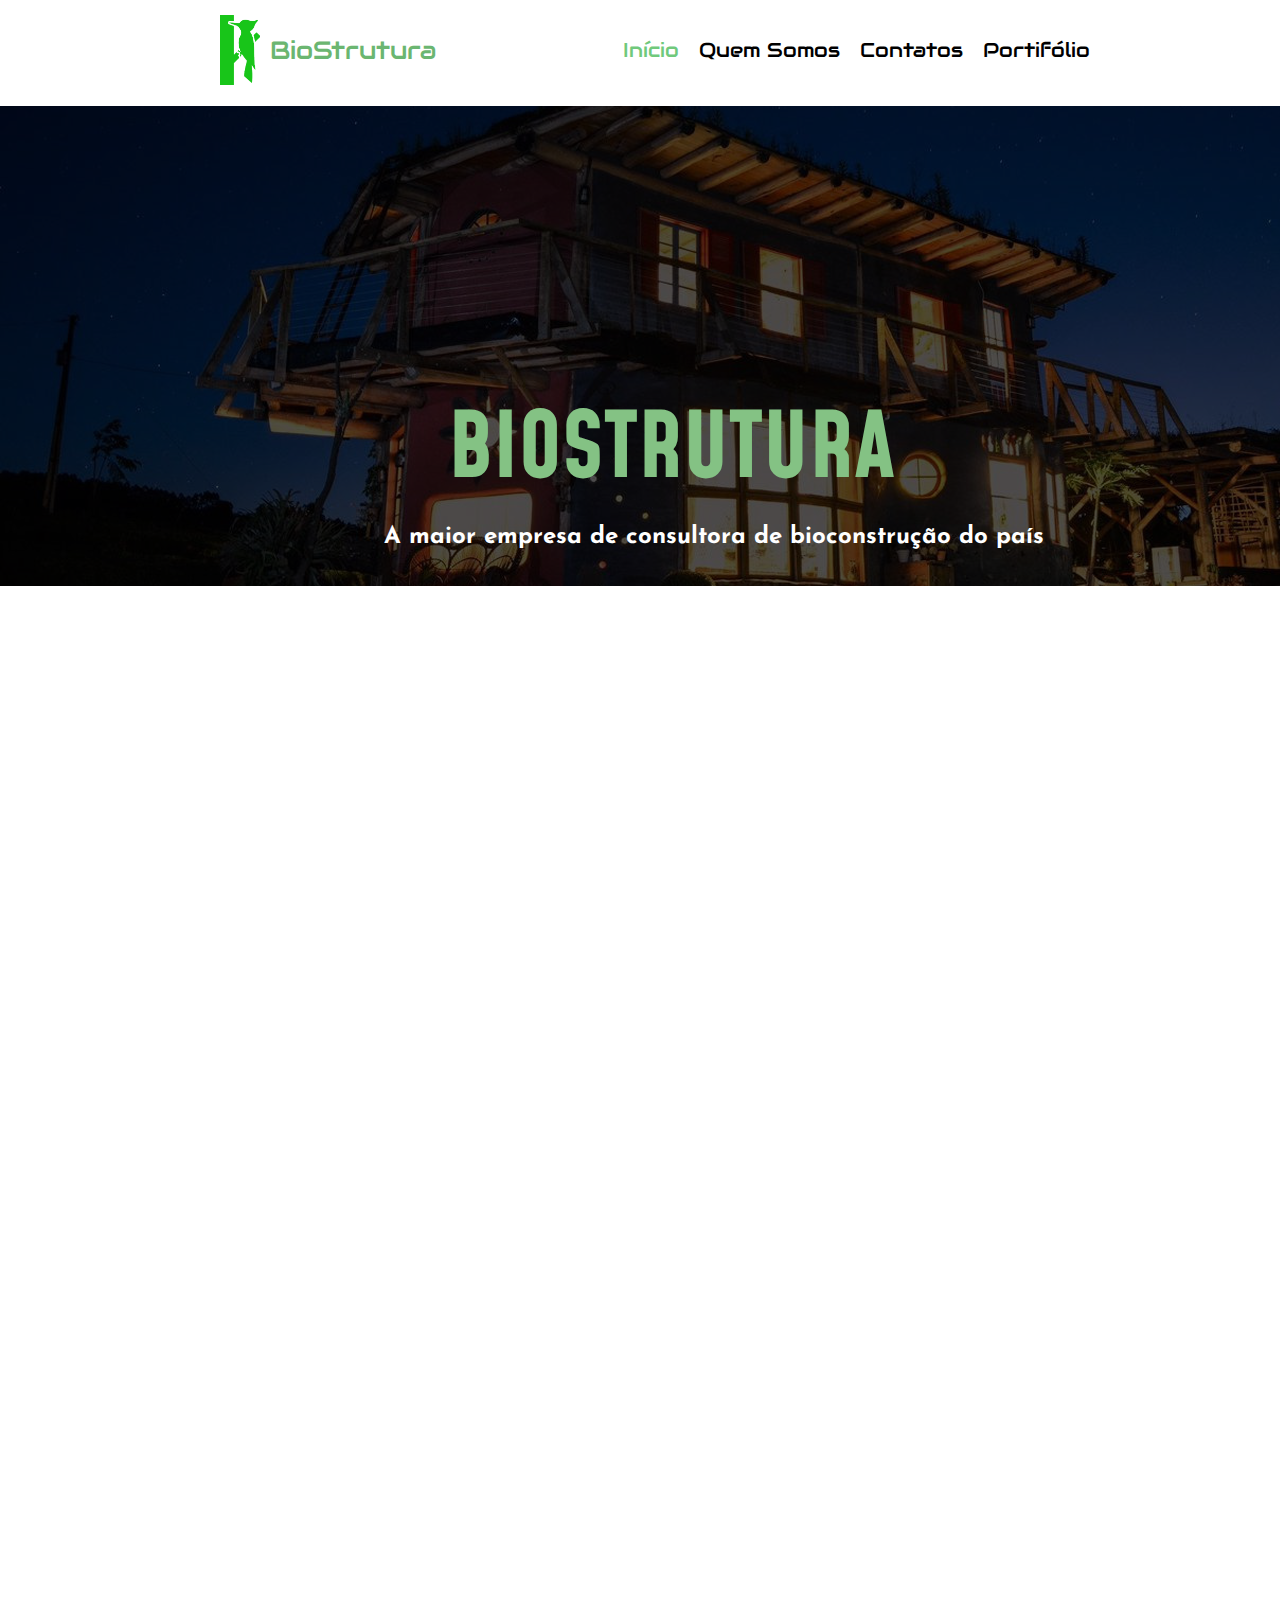
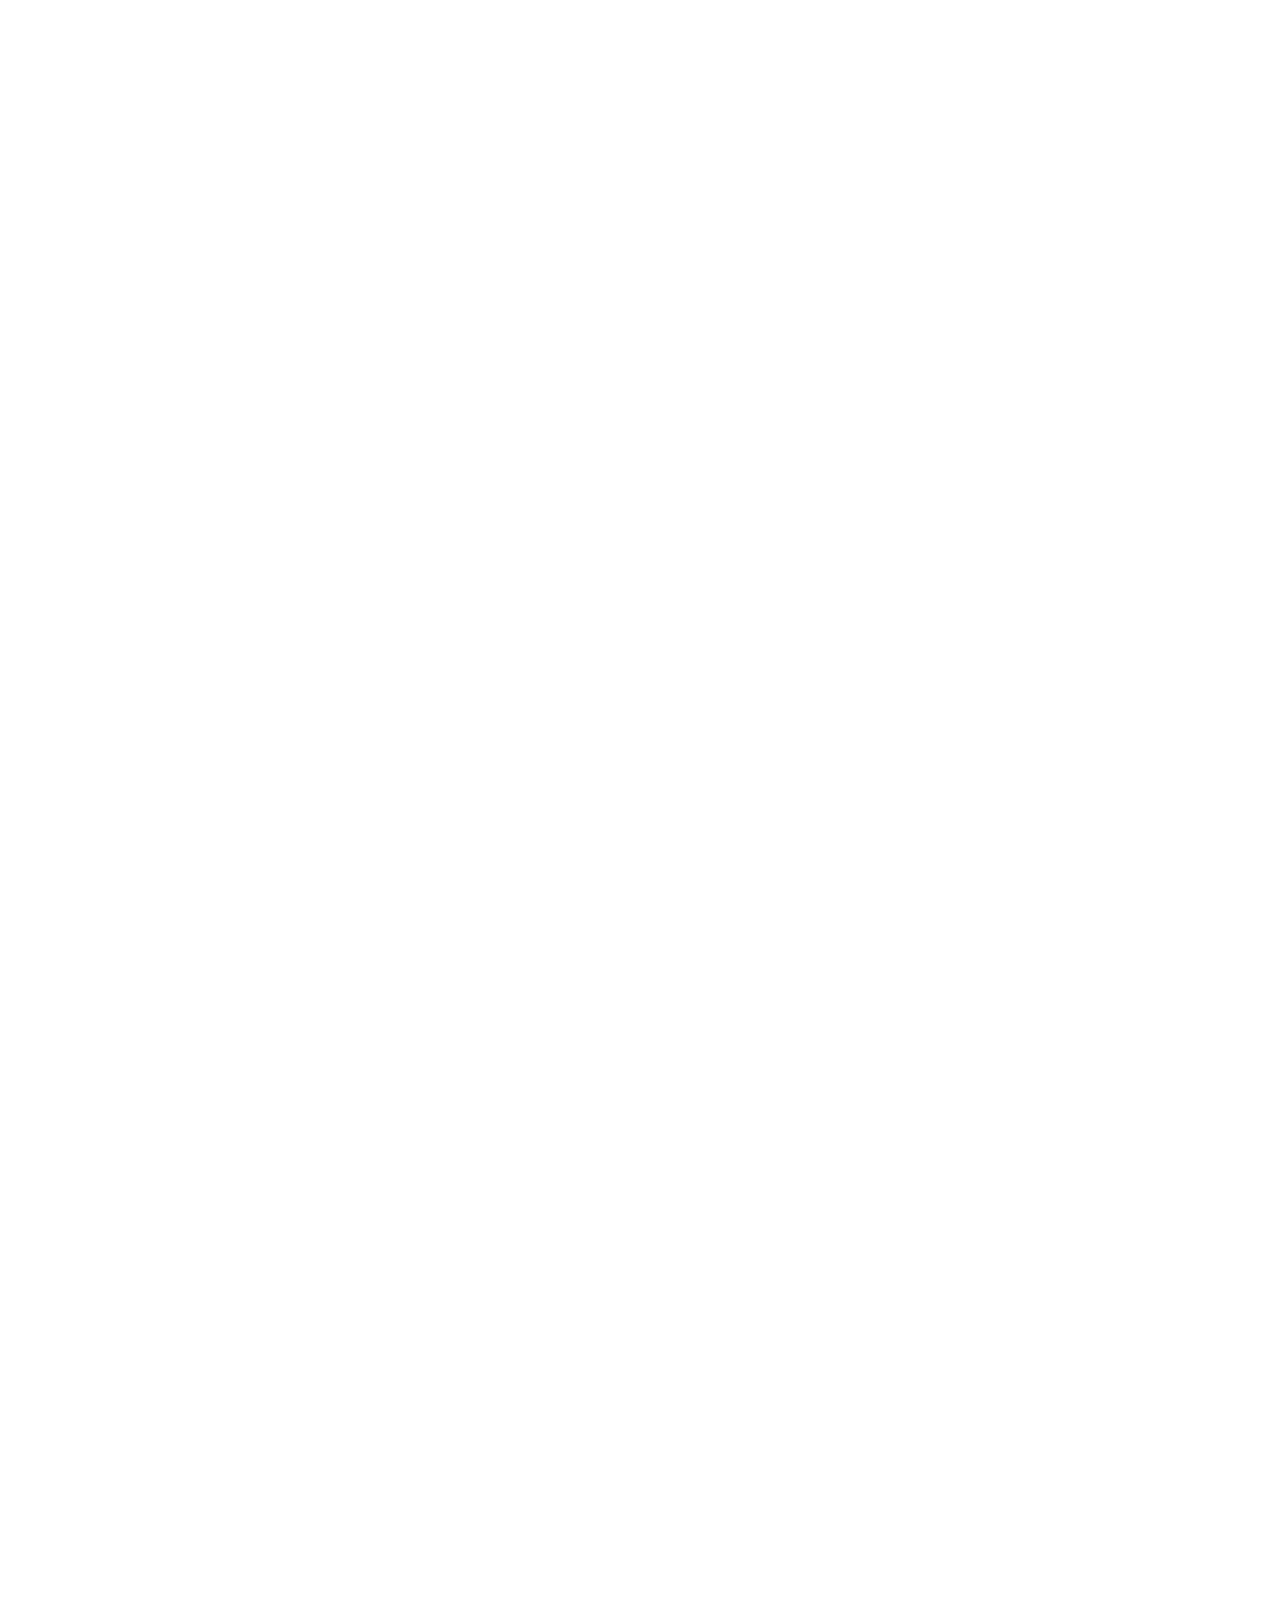
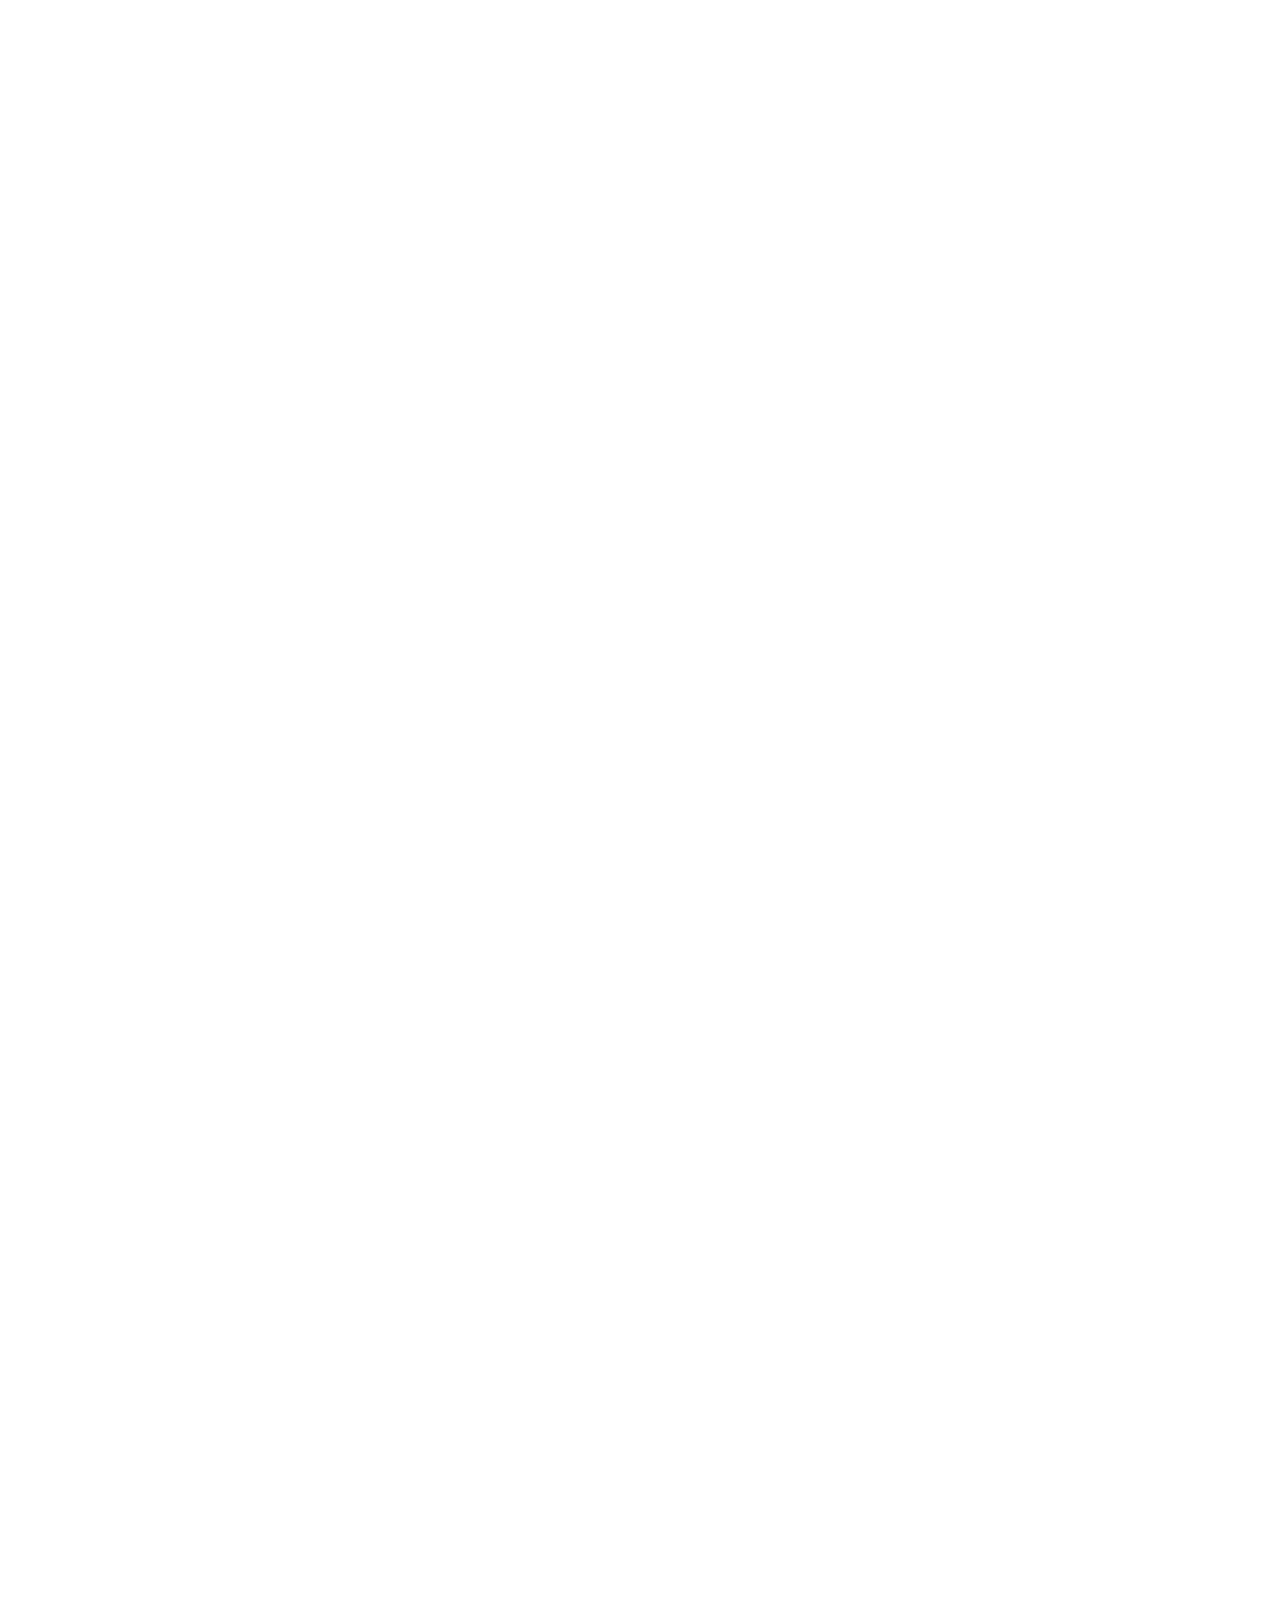
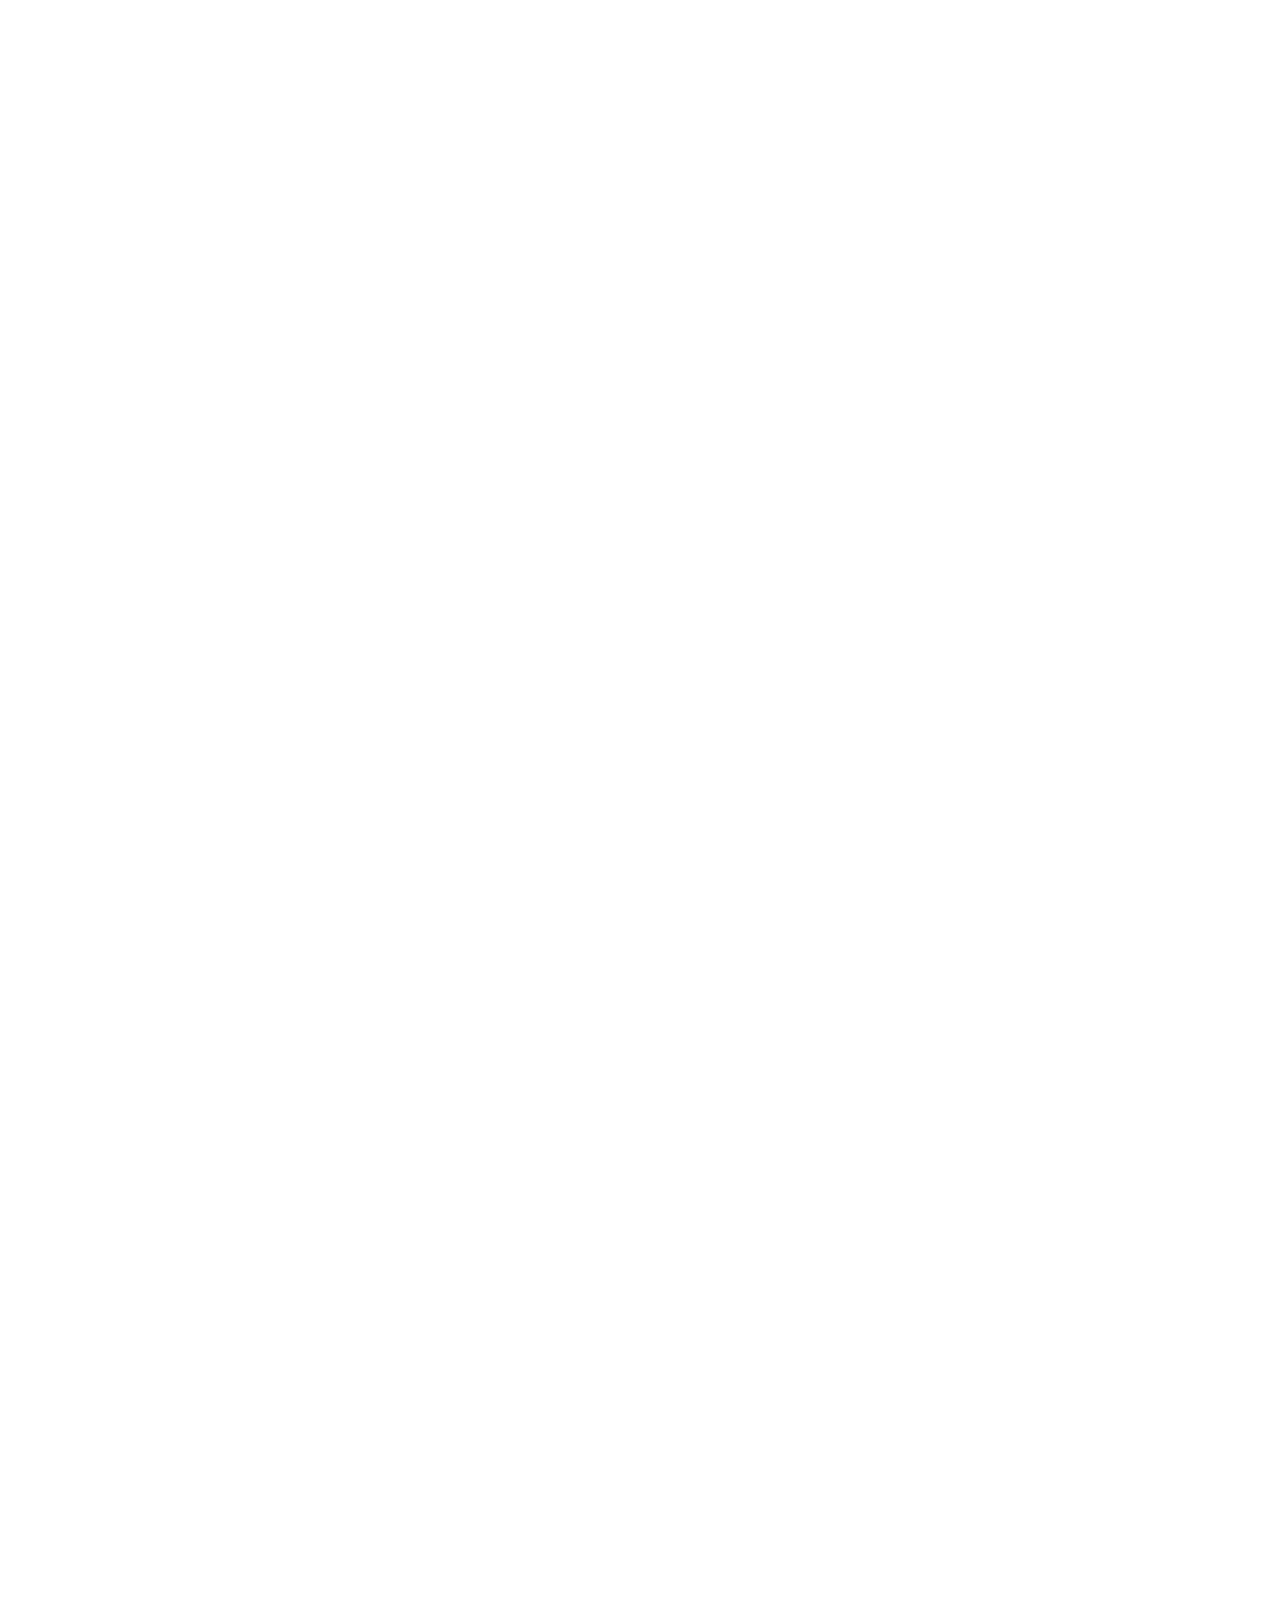
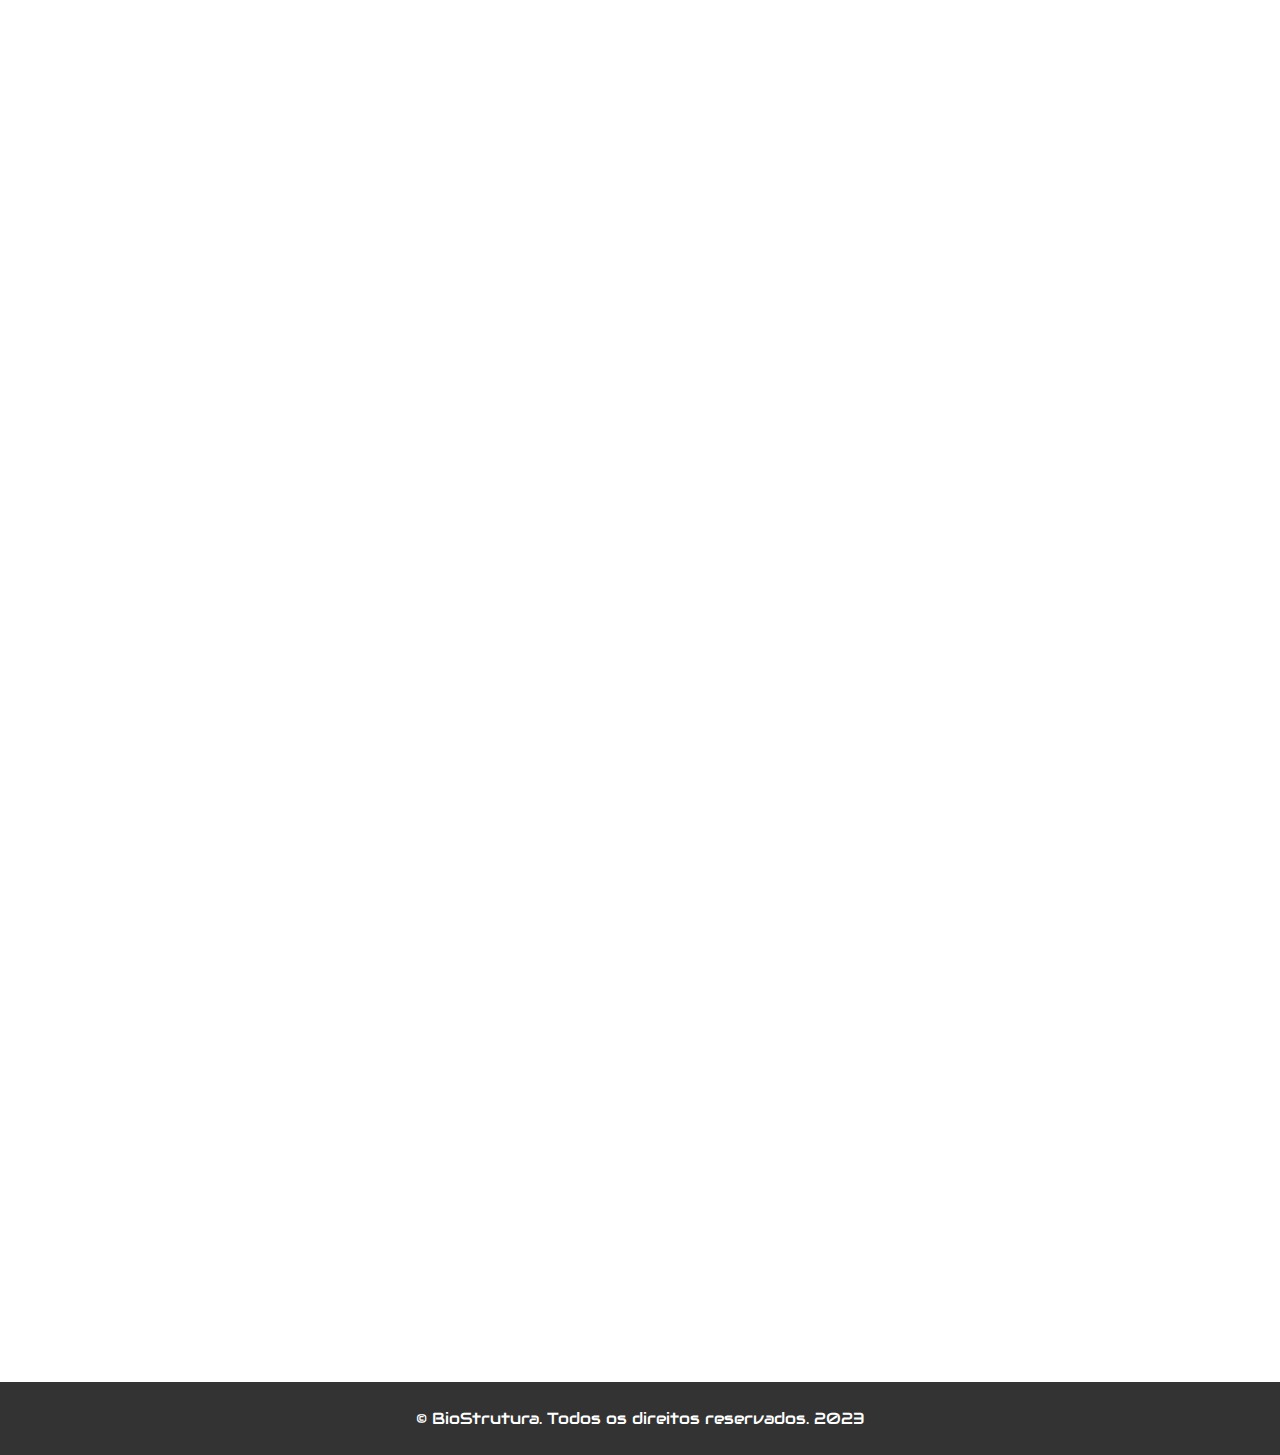
<file: Index.html>
<!DOCTYPE html>
<html lang="en">
<head>
    <meta charset="UTF-8">
    <meta name="viewport" content="width=device-width, initial-scale=1.0">
    <title>Site</title>
    <link rel="stylesheet" href="index.css">
    <link rel="stylesheet" href="https://cdn.jsdelivr.net/npm/bootstrap-icons@1.10.5/font/bootstrap-icons.css">
    <link rel="stylesheet" href="https://fonts.googleapis.com/css?family=Audiowide">
    <link href="https://fonts.googleapis.com/css2?family=Mohave:wght@500&display=swap" rel="stylesheet">
    <link href="https://fonts.googleapis.com/css2?family=Josefin+Sans:wght@300&family=Mohave:wght@500&display=swap" rel="stylesheet">
</head>
<body>
    
    <div class="Main">
        <nav class="Lateral">
            <div class="container">
                <span class="icon-text">
                    <img src="Pica-pau.png"> BioStrutura
                </span>
                
                <ul>
                    <li class="Item Ativo">
                        <a href="#">
                            <span class="txt">Início</span>
                        </a>
                    </li>
                    <li class="Item">
                        <a href="#" onclick="mudarPagina('QuemSomos.html')">
                            <span class="txt">Quem Somos</span>
                        </a>
                    </li>
                    <li class="Item">
                        <a href="#" onclick="mudarPagina('Contatos.html')">
                            <span class="txt">Contatos</span>
                        </a>
                    </li>
                    <li class="Item">
                        <a href="#" onclick="mudarPagina('Portifólio.html')">
                            <span class="txt">Portifólio</span>
                        </a>
                    </li>
                </ul>
                
            </div>
            
            <div class="nav-content">
                <h2 class="inicio">BIOSTRUTURA</h2><br>
                <h2 id="down">A maior empresa de consultora de bioconstrução do país</h2>
                <img src="back.png">
            </div>
            
        </nav>

        <script src="menu.js"></script>
        <script src="//fbstore.sendpulse.com/loader.js" data-sp-widget-id="4d6f75d2-3c29-4783-88c6-0235ac4521f8" async></script>
    </div>
    <footer>
        <p>&copy; BioStrutura. Todos os direitos reservados. 2023</p>
    </footer>
</body>
</html>
</file>
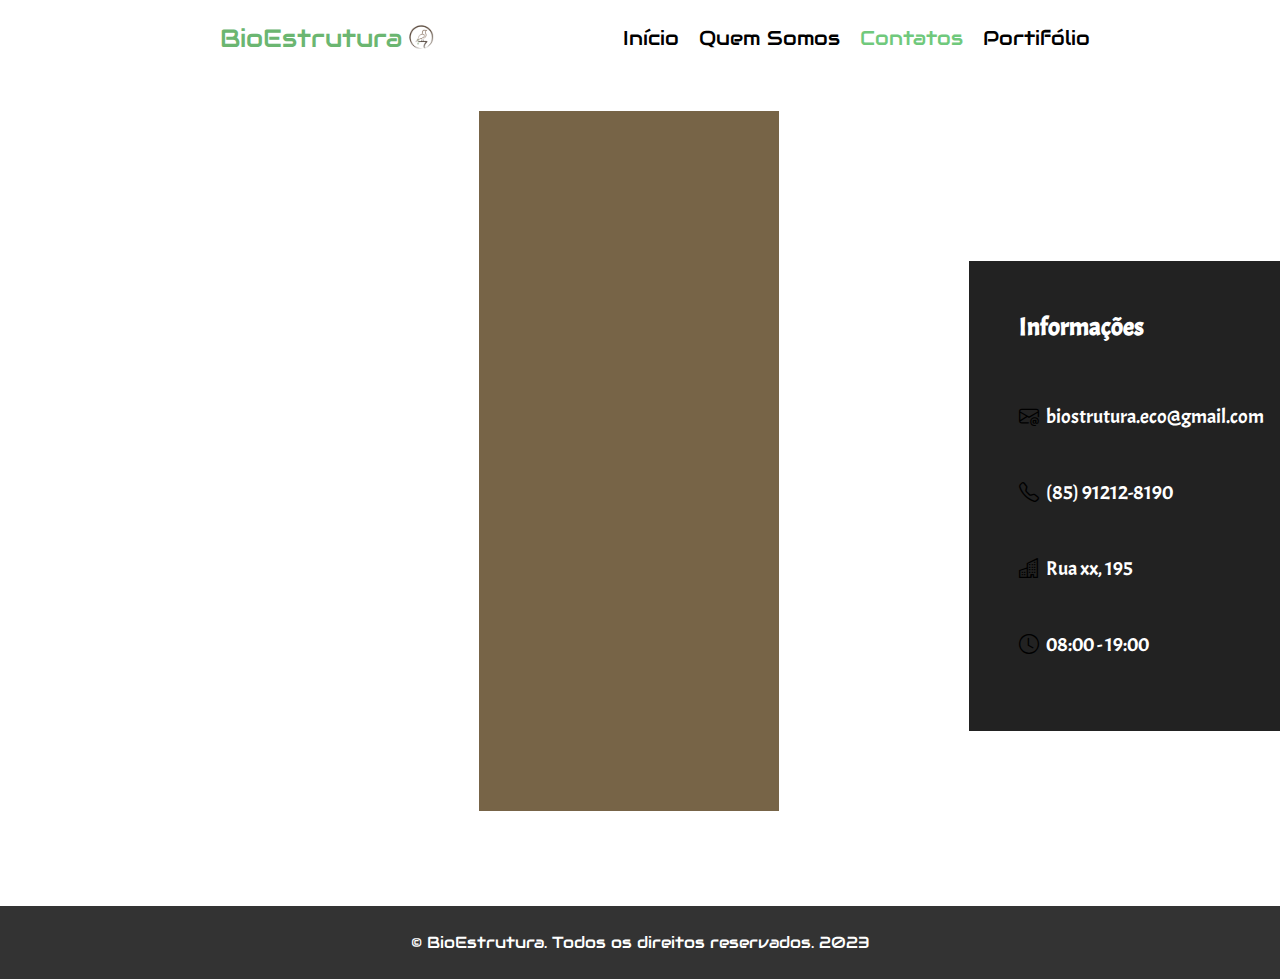
<file: Contatos (2).html>
<!DOCTYPE html>
<html lang="en">
<head>
    <meta charset="UTF-8">
    <meta name="viewport" content="width=device-width, initial-scale=1.0">
    <title>Site</title>
    <link rel="stylesheet" href="Contatos.css">
    <link rel="stylesheet" href="https://cdn.jsdelivr.net/npm/bootstrap-icons@1.10.5/font/bootstrap-icons.css">
    <link rel="stylesheet" href="https://fonts.googleapis.com/css?family=Audiowide">
    <link rel="stylesheet" href="https://fonts.googleapis.com/css2?family=Acme&display=swap">
</head>
<body>
    <div class="Main">
        <nav class="Lateral">
            <div class="container">
                <span class="icon-text">
                    BioEstrutura <img src="147 Sem Título_20231007182002.png">
                </span>
                <ul>
                    <li class="Item">
                        <a href="#" onclick="mudarPagina('Index.html')">
                            <span class="txt">Início</span>
                        </a>
                    </li>
                    <li class="Item">
                        <a href="#" onclick="mudarPagina('QuemSomos.html')">
                            <span class="txt">Quem Somos</span>
                        </a>
                    </li>
                    <li class="Item Ativo">
                        <a href="#">
                            <span class="txt">Contatos</span>
                        </a>
                    </li>
                    <li class="Item">
                        <a href="#" onclick="mudarPagina('Portifólio.html')">
                            <span class="txt">Portifólio</span>
                        </a>
                    </li>
                </ul>
            </div>
        </nav>
    </div>
    
    <div class="background-left"> </div>
    <div class="background-right">
    <h3 class="inf">Informações</h3>
    <ul class="pm">
        <li class="try">
            <a href="#">
            <span class="img"><i class="bi bi-envelope-at"></i></span>
            <span class="ops">biostrutura.eco@gmail.com</span>
            </a>
        </li>
        <li class="try">
            <a href="#">
            <span class="img"><i class="bi bi-telephone"></i></span>
            <span class="ops">(85) 91212-8190</span>
            </a>
        </li>
        <li class="try">
            <a href="#">
            <span class="img"><i class="bi bi-buildings"></i></i></span>
            <span class="ops">Rua xx, 195</span>
            </a>
        </li>
        <li class="try">
            <a href="#">
            <span class="img"><i class="bi bi-clock"></i></i></span>
            <span class="ops">08:00 - 19:00</span>
            </a>
        </li>

    </ul>
    </div>
    <canvas id="Brown" class="canvas canvas2" width="300" height="700"></canvas>
    
    <script src="menu.js"></script>
    </div>
    <footer>
        <p>&copy; BioEstrutura. Todos os direitos reservados. 2023</p>
    </footer>
</body>
</html>
</file>
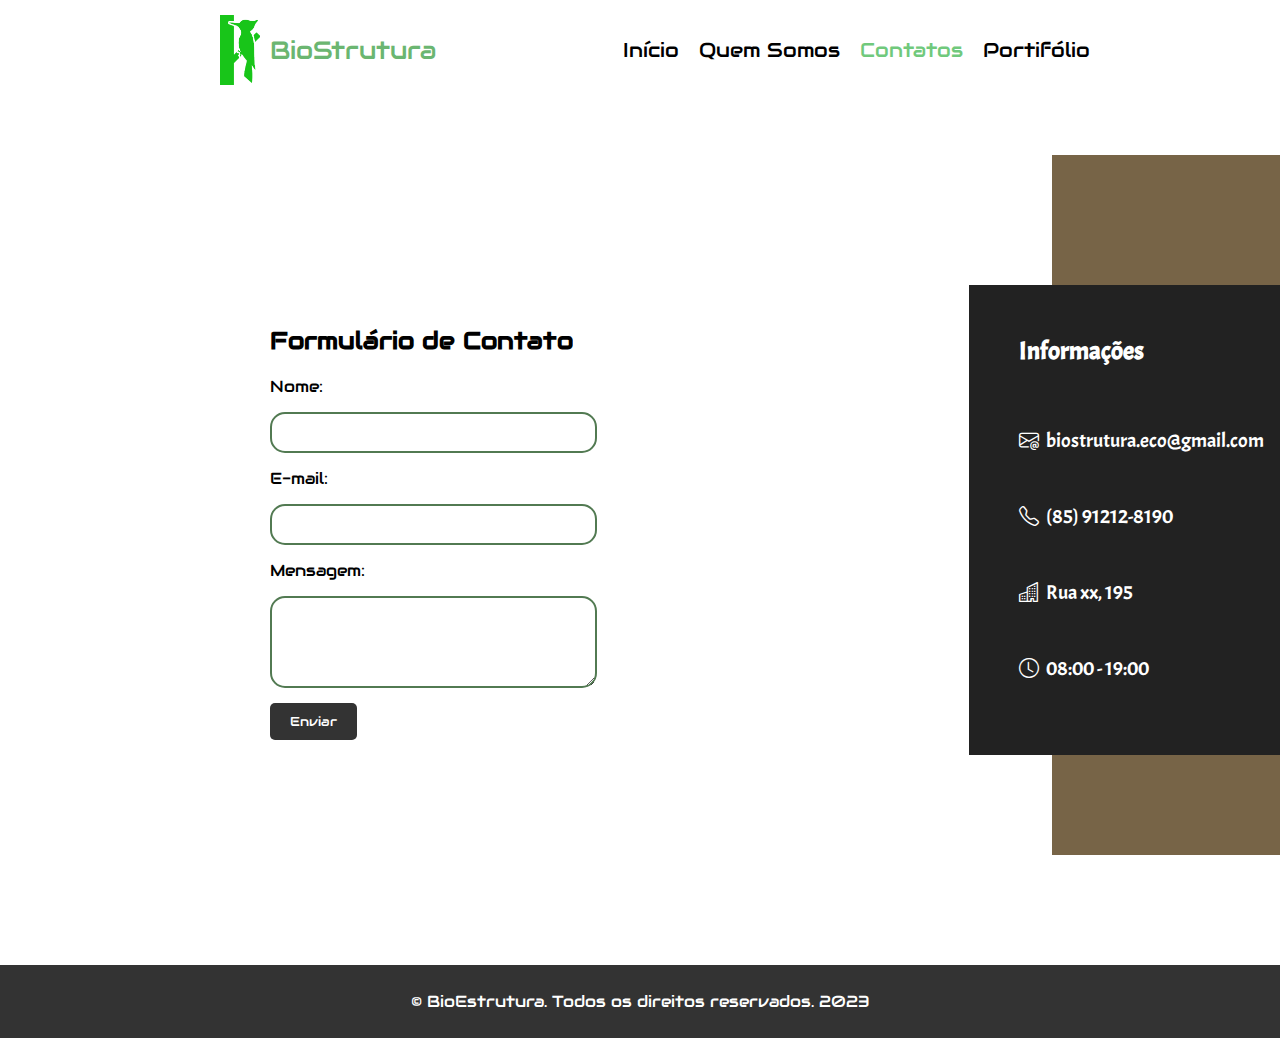
<file: Contatos.html>
<!DOCTYPE html>
<html lang="en">
<head>
    <meta charset="UTF-8">
    <meta name="viewport" content="width=device-width, initial-scale=1.0">
    <title>Site</title>
    <link rel="stylesheet" href="Contatos.css">
    <link rel="stylesheet" href="https://cdn.jsdelivr.net/npm/bootstrap-icons@1.10.5/font/bootstrap-icons.css">
    <link rel="stylesheet" href="https://fonts.googleapis.com/css?family=Audiowide">
    <link rel="stylesheet" href="https://fonts.googleapis.com/css2?family=Acme&display=swap">
</head>
<body>
    <div class="Main">
        <nav class="Lateral">
            <div class="container">
                <span class="icon-text">
                    <img src="Pica-pau.png"> BioStrutura
                </span>
                <ul>
                    <li class="Item">
                        <a href="#" onclick="mudarPagina('Index.html')">
                            <span class="txt">Início</span>
                        </a>
                    </li>
                    <li class="Item">
                        <a href="#" onclick="mudarPagina('QuemSomos.html')">
                            <span class="txt">Quem Somos</span>
                        </a>
                    </li>
                    <li class="Item Ativo">
                        <a href="#">
                            <span class="txt">Contatos</span>
                        </a>
                    </li>
                    <li class="Item">
                        <a href="#" onclick="mudarPagina('Portifólio.html')">
                            <span class="txt">Portifólio</span>
                        </a>
                    </li>
                </ul>
            </div>
        </nav>
    </div>
    <div class="background-right">
        <h3 class="inf">Informações</h3>
        <ul class="pm">
            <li class="try">
                <a href="#">
                <span class="ima"><i class="bi bi-envelope-at"></i></span>
                <span class="ops">biostrutura.eco@gmail.com</span>
                </a>
            </li>
            <li class="try">
                <a href="#">
                <span class="ima"><i class="bi bi-telephone"></i></span>
                <span class="ops">(85) 91212-8190</span>
                </a>
            </li>
            <li class="try">
                <a href="#">
                <span class="ima"><i class="bi bi-buildings"></i></i></span>
                <span class="ops">Rua xx, 195</span>
                </a>
            </li>
            <li class="try">
                <a href="#">
                <span class="ima"><i class="bi bi-clock"></i></i></span>
                <span class="ops">08:00 - 19:00</span>
                </a>
            </li>

        </ul>
    </div>
    
    <div class="content">
       
        <form id=formulario-contato class="form" action="https://formsubmit.co/gabyalbuquerquesevero@gmail.com" method="POST" >
            <h2 class="tet">Formulário de Contato</h2>
            <label for="nome">Nome:</label>
            <input type="text" id="nome" name="nome">
            <label for="email">E-mail:</label>
            <input type="email" id="email" name="email">
            <label for="mensagem">Mensagem:</label>
            <textarea id="mensagem" name="mensagem" rows="4" required></textarea>
            <input type="hidden" name="_captcha" value="false">
            <input type="hidden" name="_next" value="http://127.0.0.1:5500/obg.html">
            <button type="submit">Enviar</button>
            
            <p id="textoVisivel" style="display: none;">Obrigada!.</p>
            
        </form>
        <canvas id="Brown" class="canvas canvas2" width="300" height="700"></canvas>
    </div>
    <script src="menu.js"></script>
    <script src="//fbstore.sendpulse.com/loader.js" data-sp-widget-id="8c5a7343-1afe-4fca-9468-6377283d9579" async></script>
    </div>
    <footer>
        <p>&copy; BioEstrutura. Todos os direitos reservados. 2023</p>
    </footer>
</body>
</html>
</file>
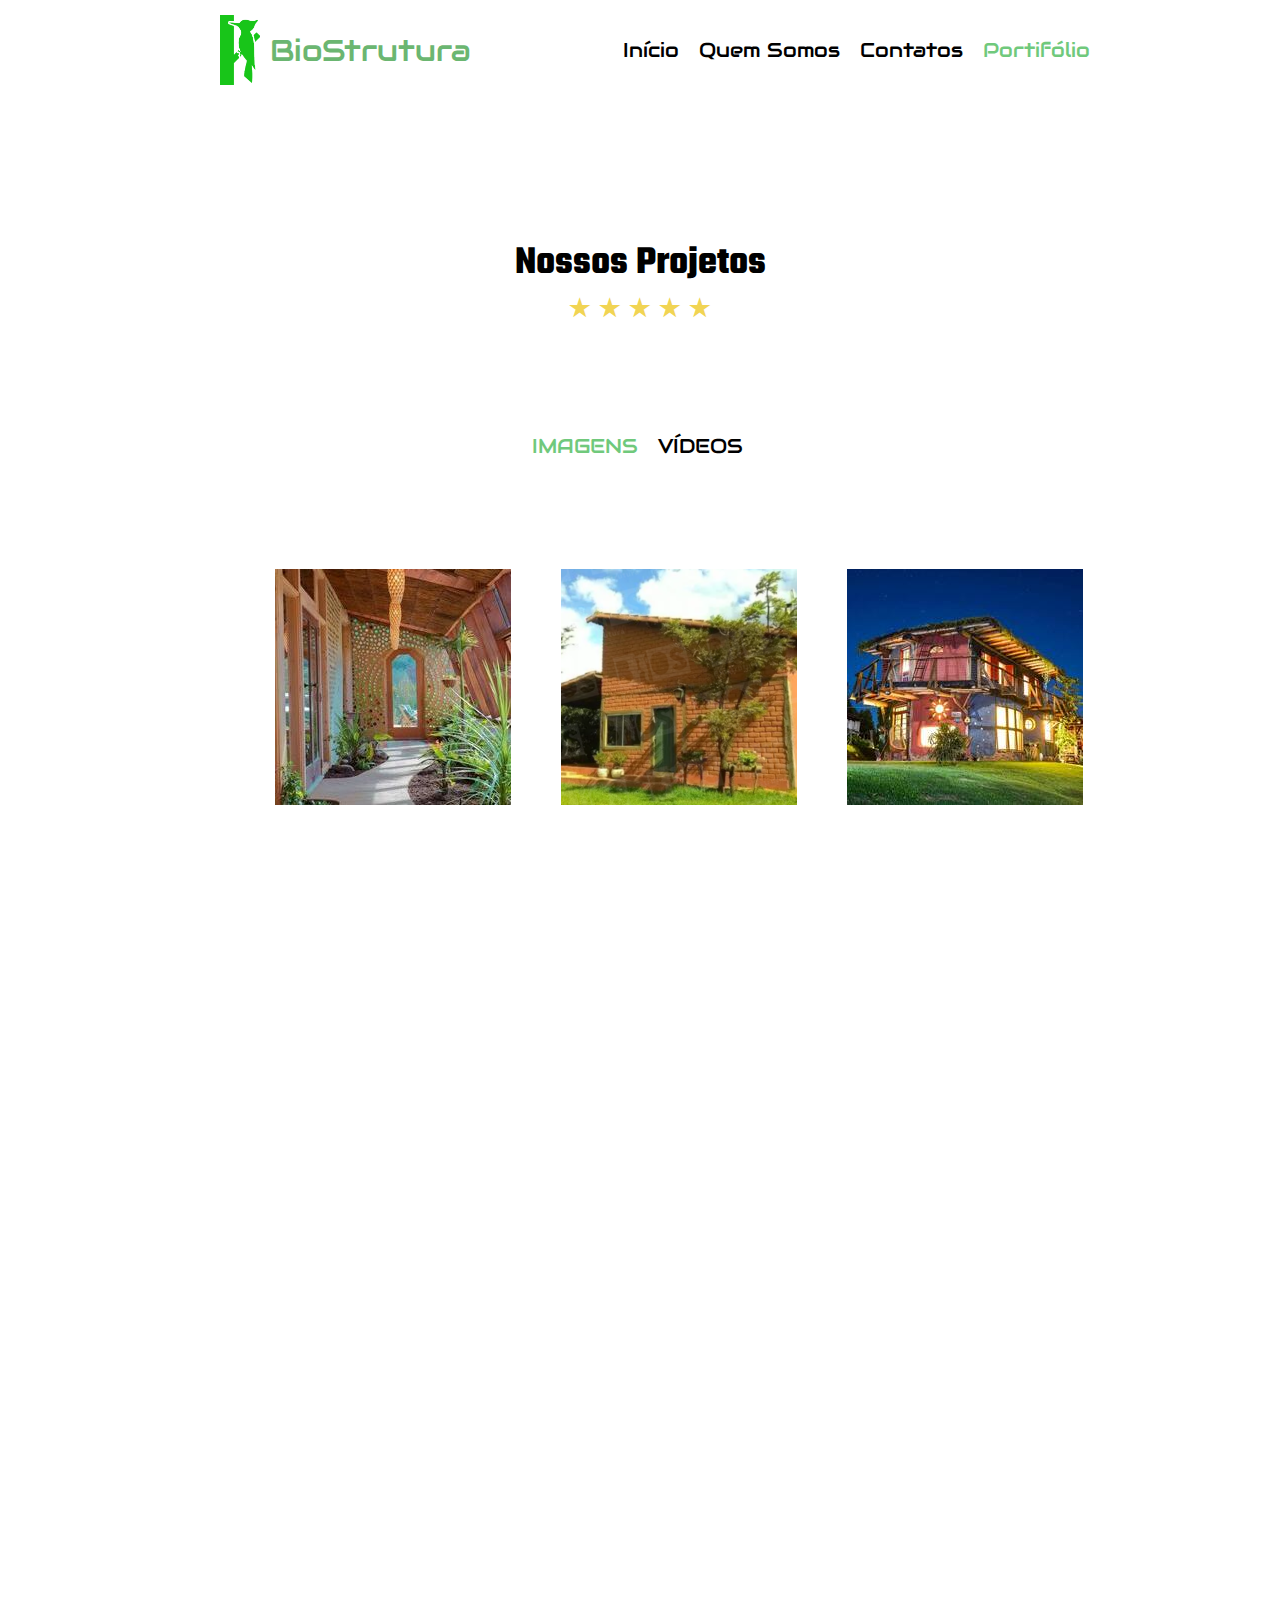
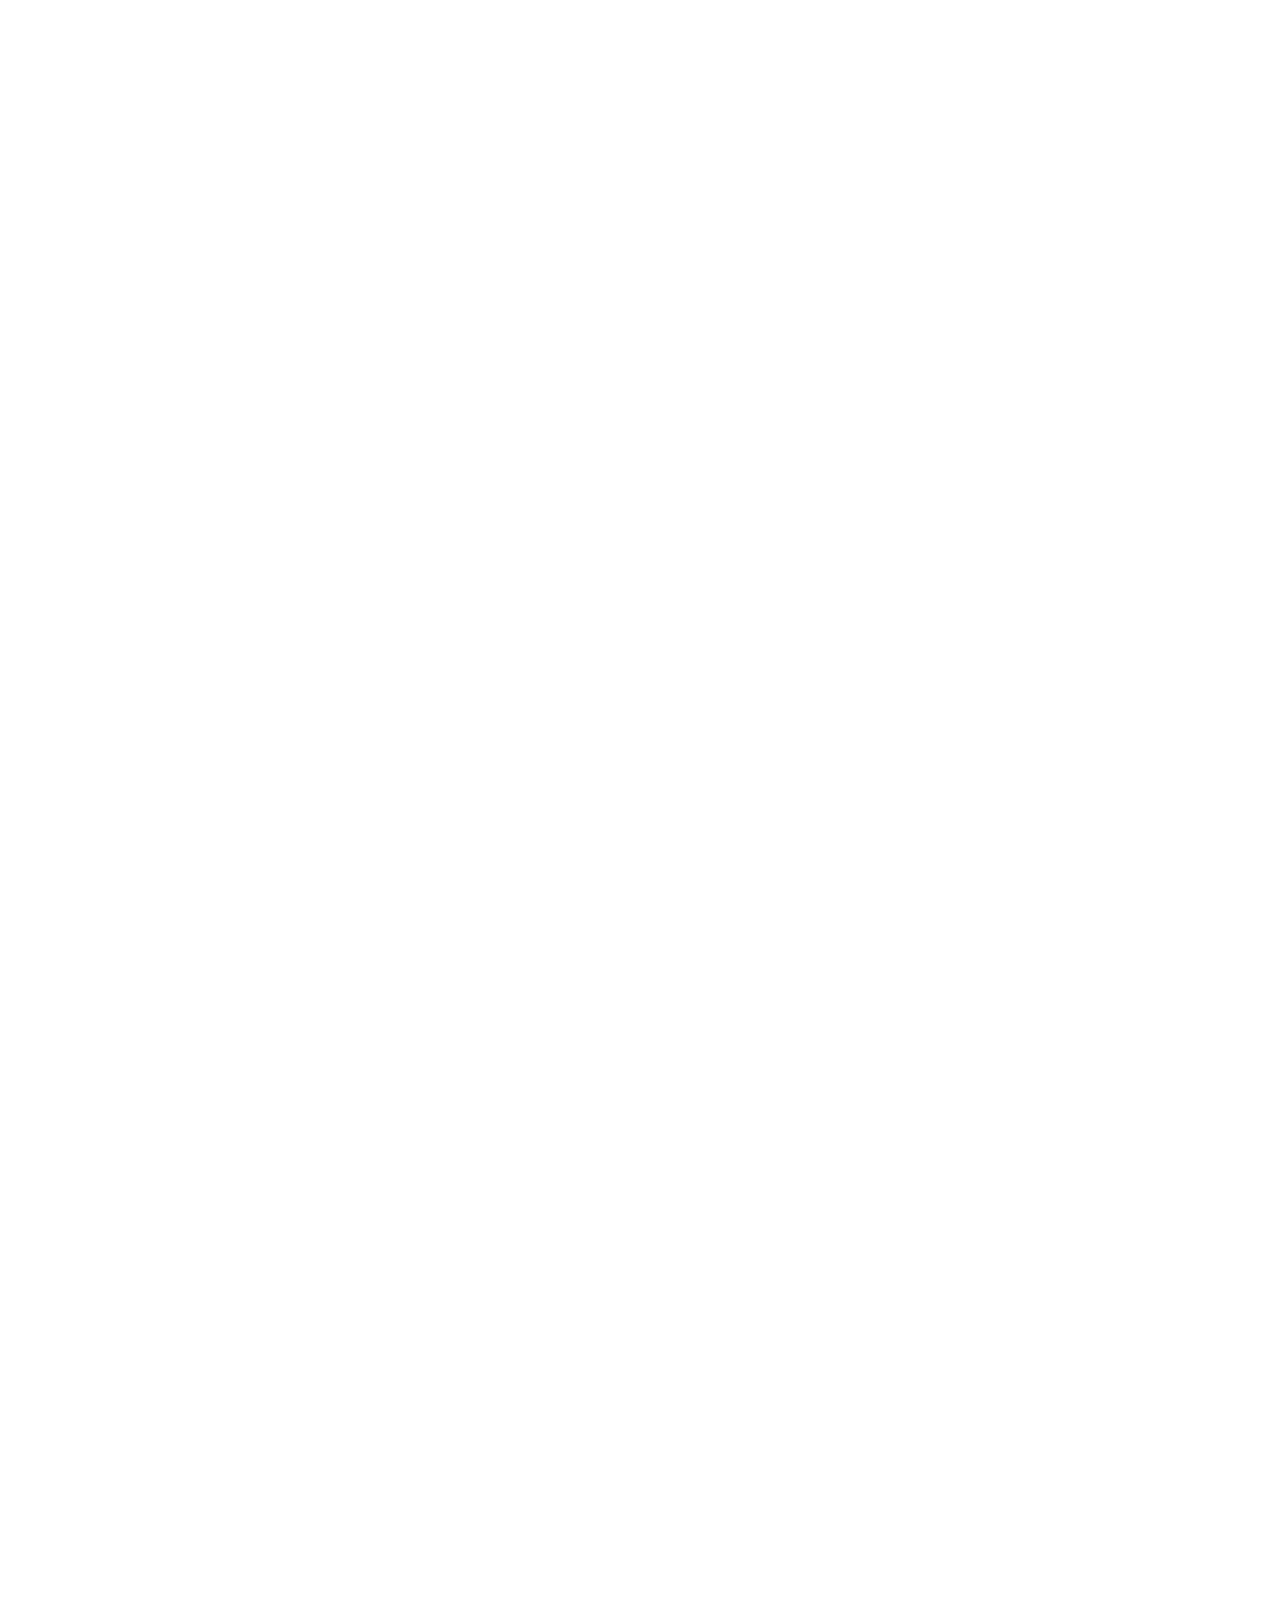
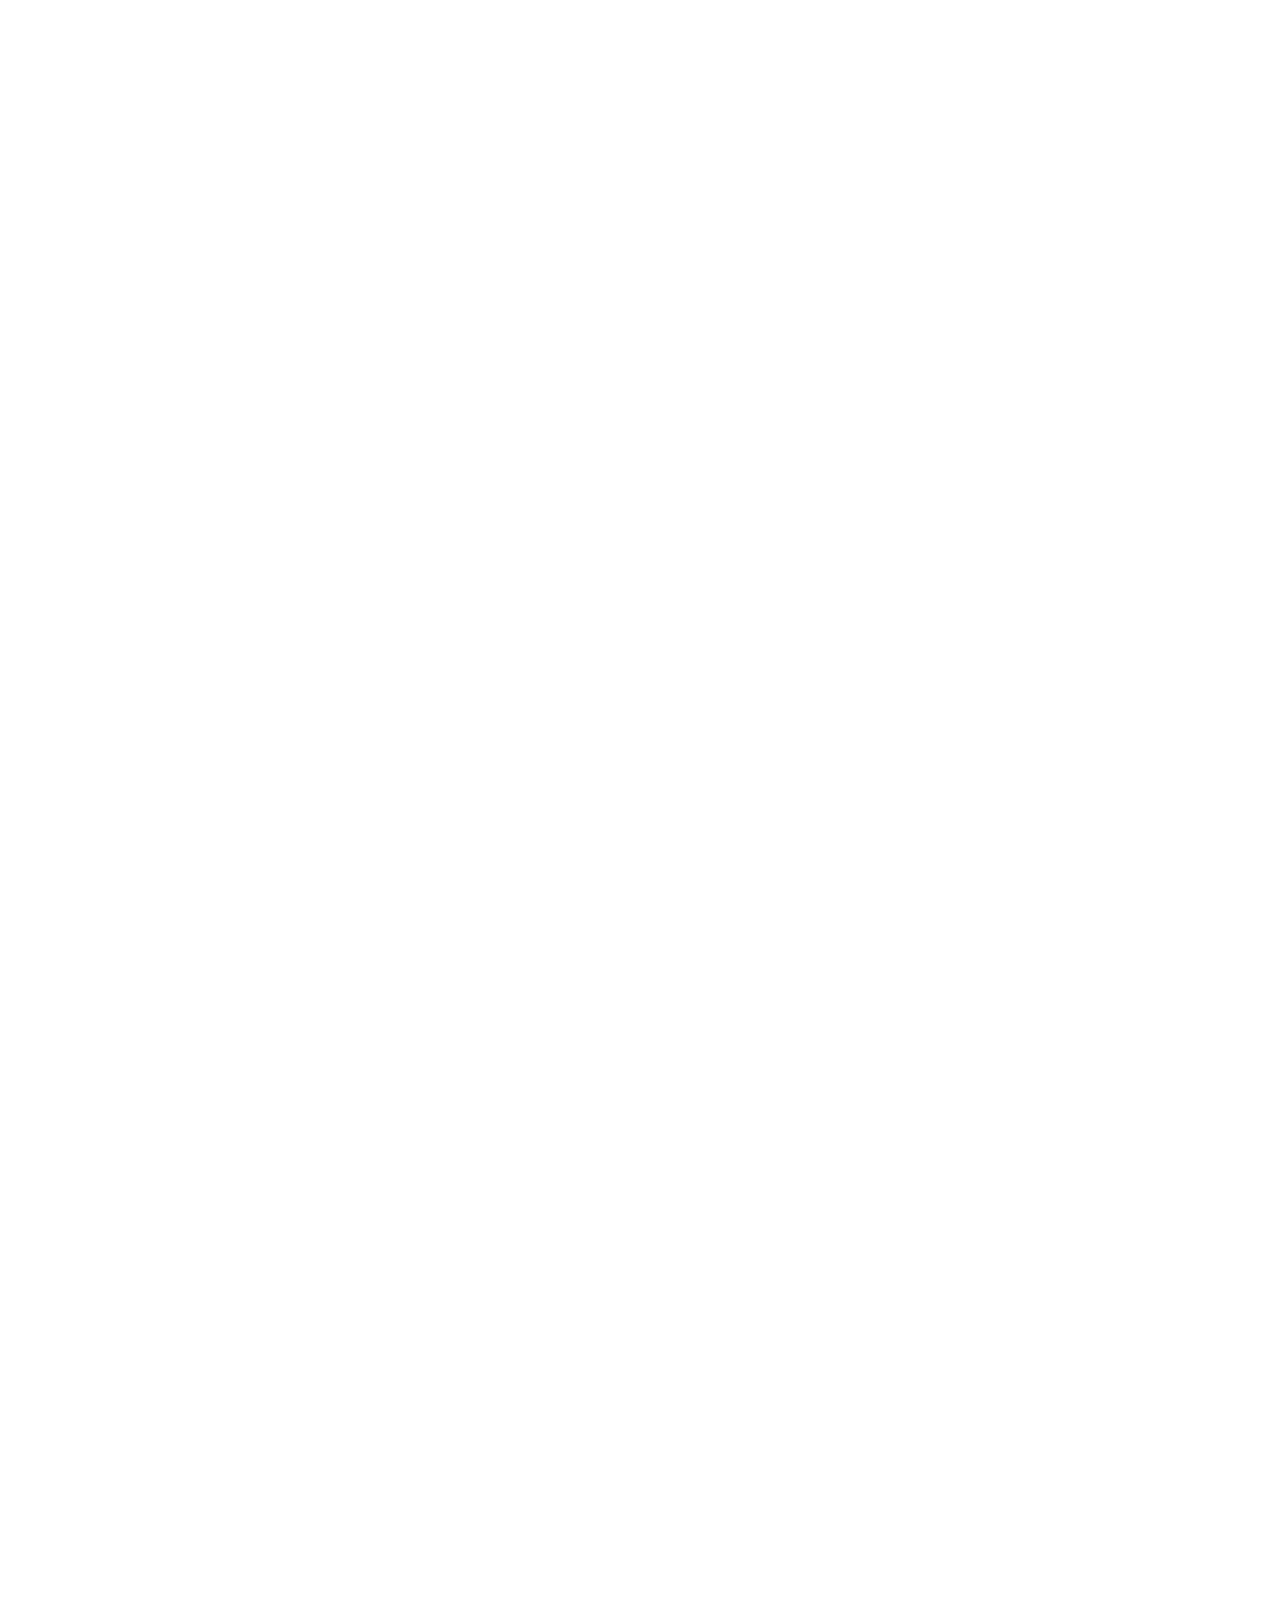
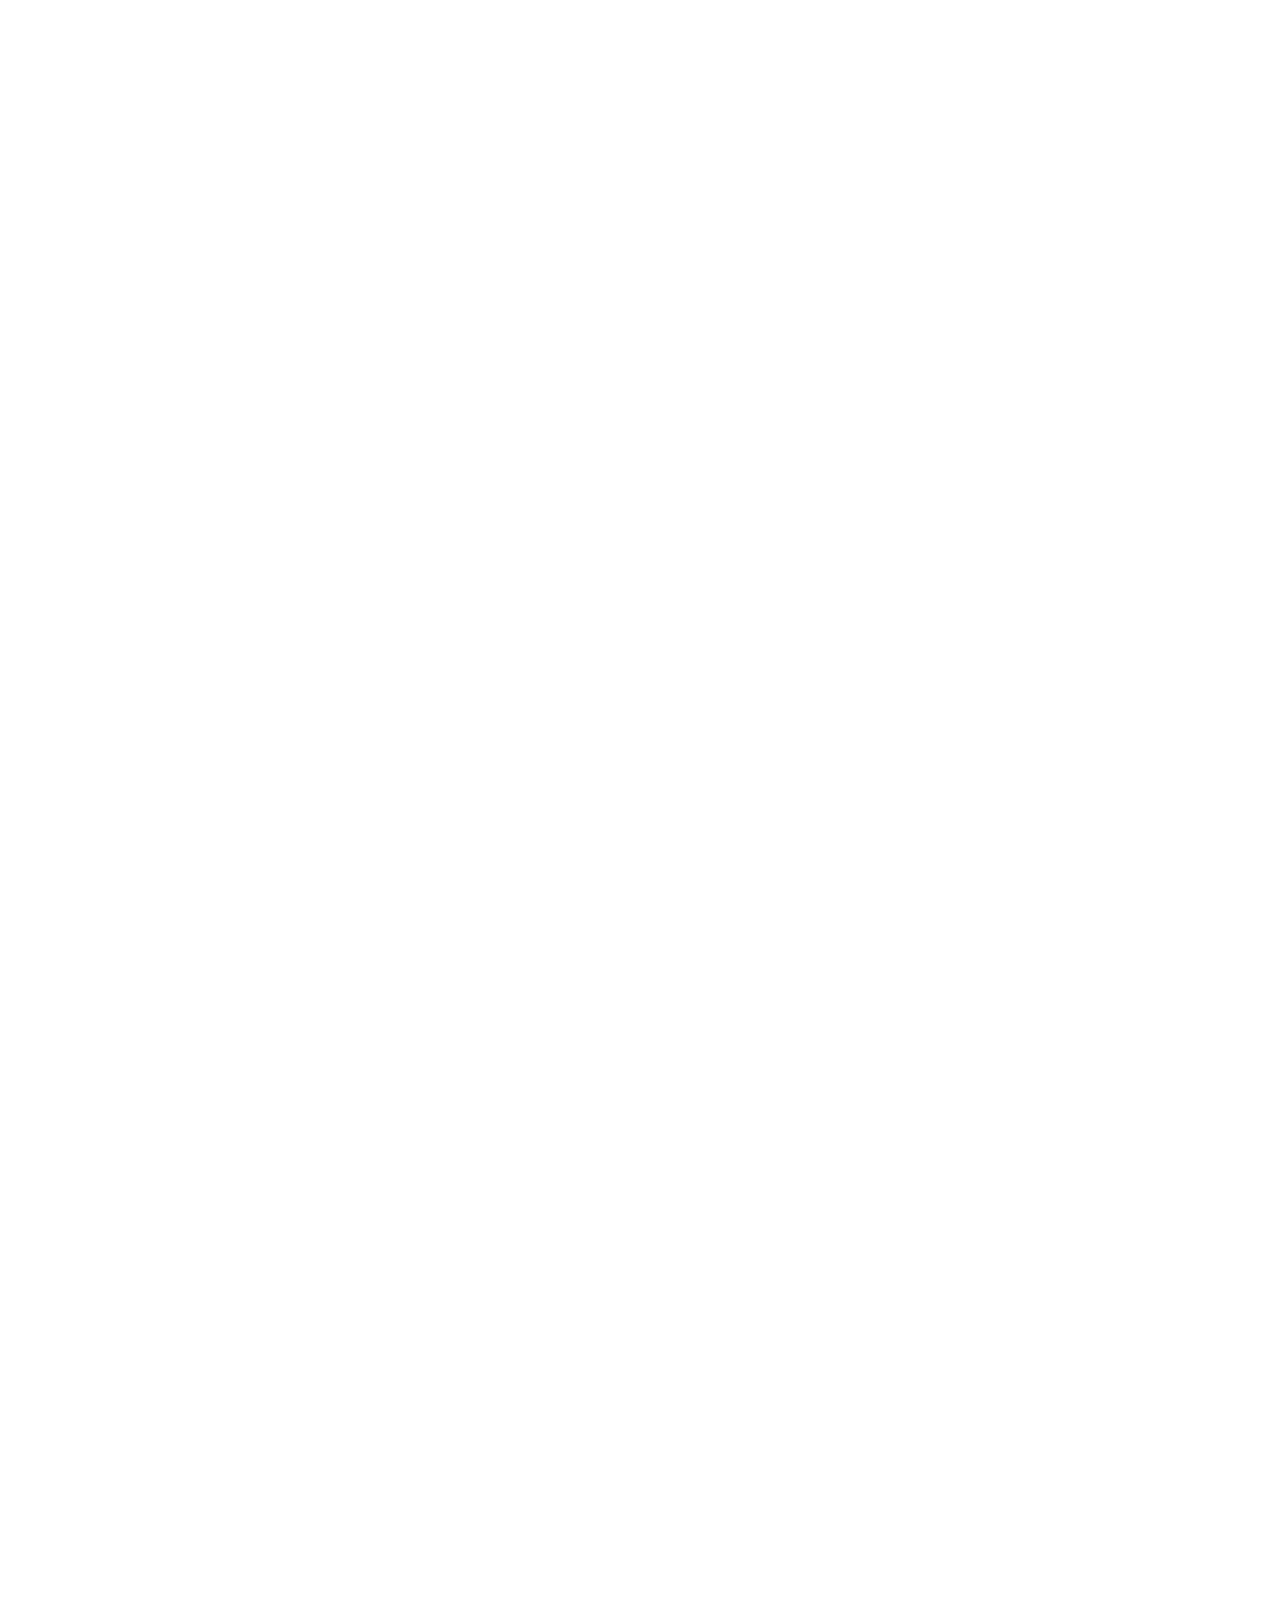
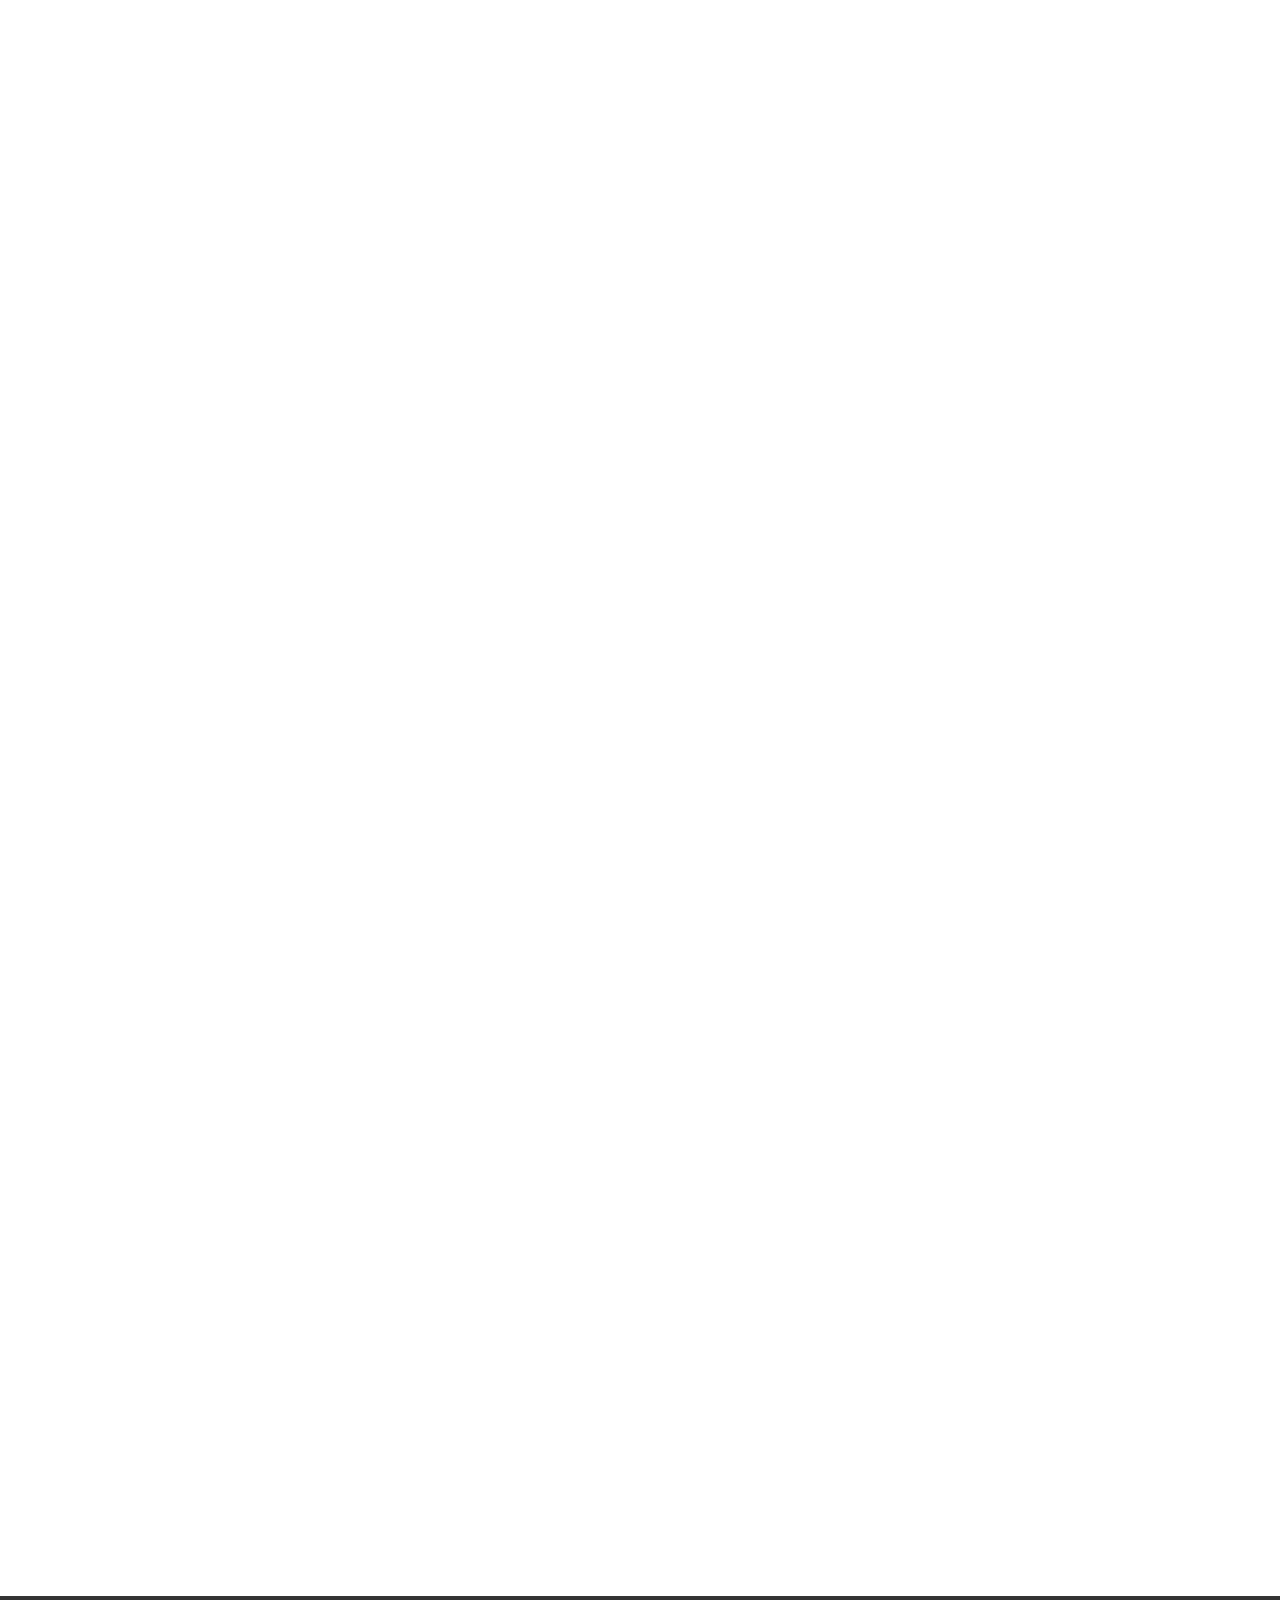
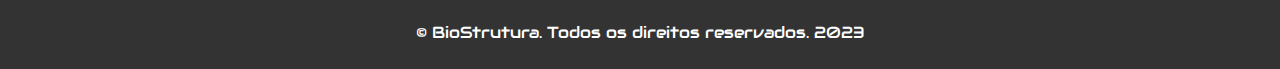
<file: Portifólio.html>
<!DOCTYPE html>
<html lang="en">
<head>
    <meta charset="UTF-8">
    <meta name="viewport" content="width=device-width, initial-scale=1.0">
    <title>Site</title>
    <link rel="stylesheet" href="portifolio.css">
    <link rel="stylesheet" href="https://cdn.jsdelivr.net/npm/bootstrap-icons@1.10.5/font/bootstrap-icons.css">
    <link rel="stylesheet" href="https://fonts.googleapis.com/css?family=Audiowide">
    <link href="https://fonts.googleapis.com/css2?family=Exo+2&family=Teko&display=swap" rel="stylesheet">
    <link href="https://fonts.googleapis.com/css2?family=Teko&display=swap" rel="stylesheet">
</head>
<body>
    <div class="Main">
        <nav class="Lateral">
            <div class="container">
                <span class="icon-text">
                    <img src="Pica-pau.png"> BioStrutura
                </span>
                <ul>
                    <li class="Item">
                        <a href="#" onclick="mudarPagina('Index.html')">
                            <span class="txt">Início</span>
                        </a>
                    </li>
                    <li class="Item">
                        <a href="#" onclick="mudarPagina('QuemSomos.html')">
                            <span class="txt">Quem Somos</span>
                        </a>
                    </li>
                    <li class="Item">
                        <a href="#" onclick="mudarPagina('Contatos.html')">
                            <span class="txt">Contatos</span>
                        </a>
                    </li>
                    <li class="Item Ativo">
                        <a href="#">
                            <span class="txt">Portifólio</span>
                        </a>
                    </li>
                </ul>
            </div>
            
            
            
            
            <div class="types">
                <h1 class="Project">Nossos Projetos</h1>
                <h2 class="Stars"> ★  ★  ★  ★  ★</h2>
                <ul class="tipos">
                    <li class="Slide Ativo">
                        <a href="#" onclick="mudarPagina('')">
                            <span class="txt">IMAGENS</span>
                        </a>
                    </li>
                    <li class="Slide">
                        <a href="#" onclick="mudarPagina('video.html')">
                            <span class="txt">VÍDEOS</span>
                        </a>
                    </li>
                        </a>
                    </li>
                </ul>
            </div>
            <div class="container">
                <div class="gb1"><img src="7a12cb564cd24df68e133baebd0a49c2 (1).jpg"></div>
                <div class="gb"><img src="Design sem nome (1) (1) (1).png"></div>
                <div class="gb"><img src="165453229_2024244167722745_3945481190791502558_n (1) (1).jpg"></div>
                <div class="gb"></div>
                <div class="gb"></div>
                <div class="gb"></div>
                <div class="gb"></div>
                <div class="gb"></div>
                <div class="gb"></div>
            </div>
        </nav>

        <script src="menu.js"></script> 
    </div>
    <footer>
        <p>&copy; BioStrutura. Todos os direitos reservados. 2023</p>
    </footer>
</body>
</html>
</file>
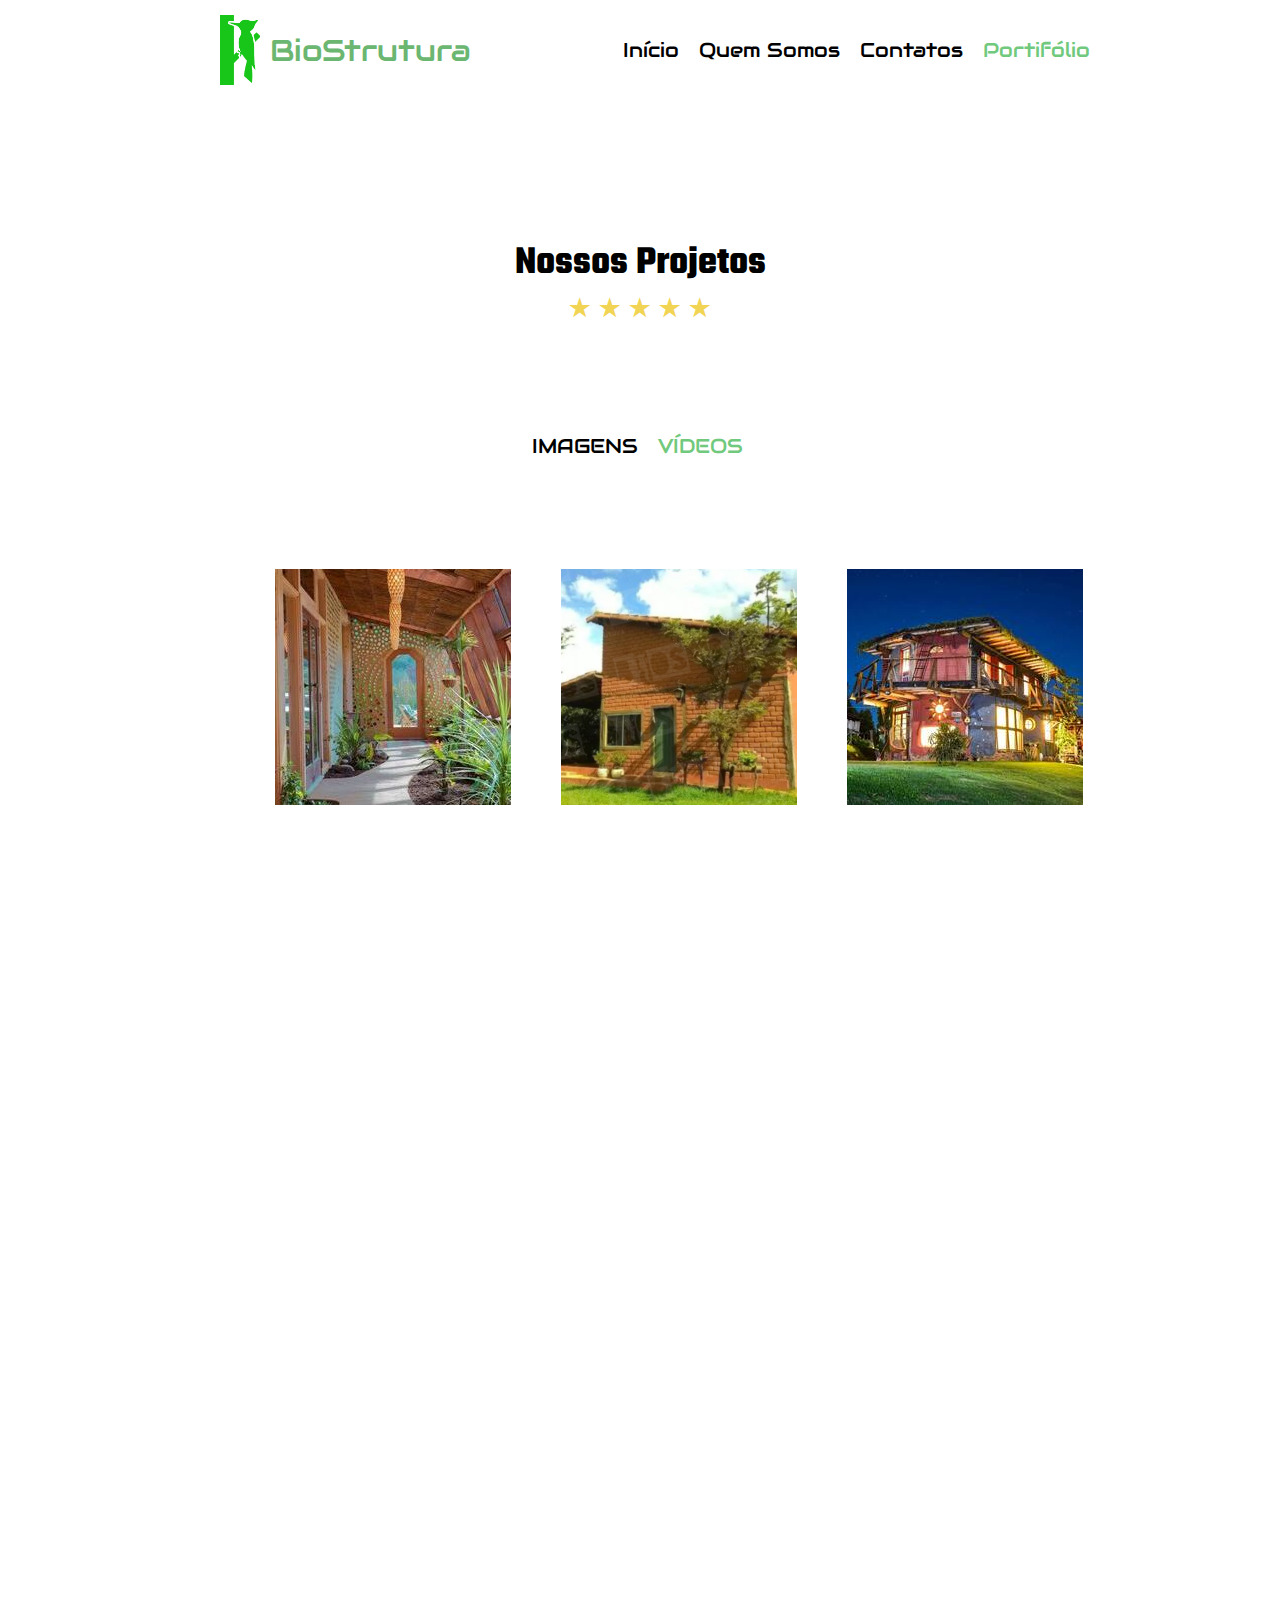
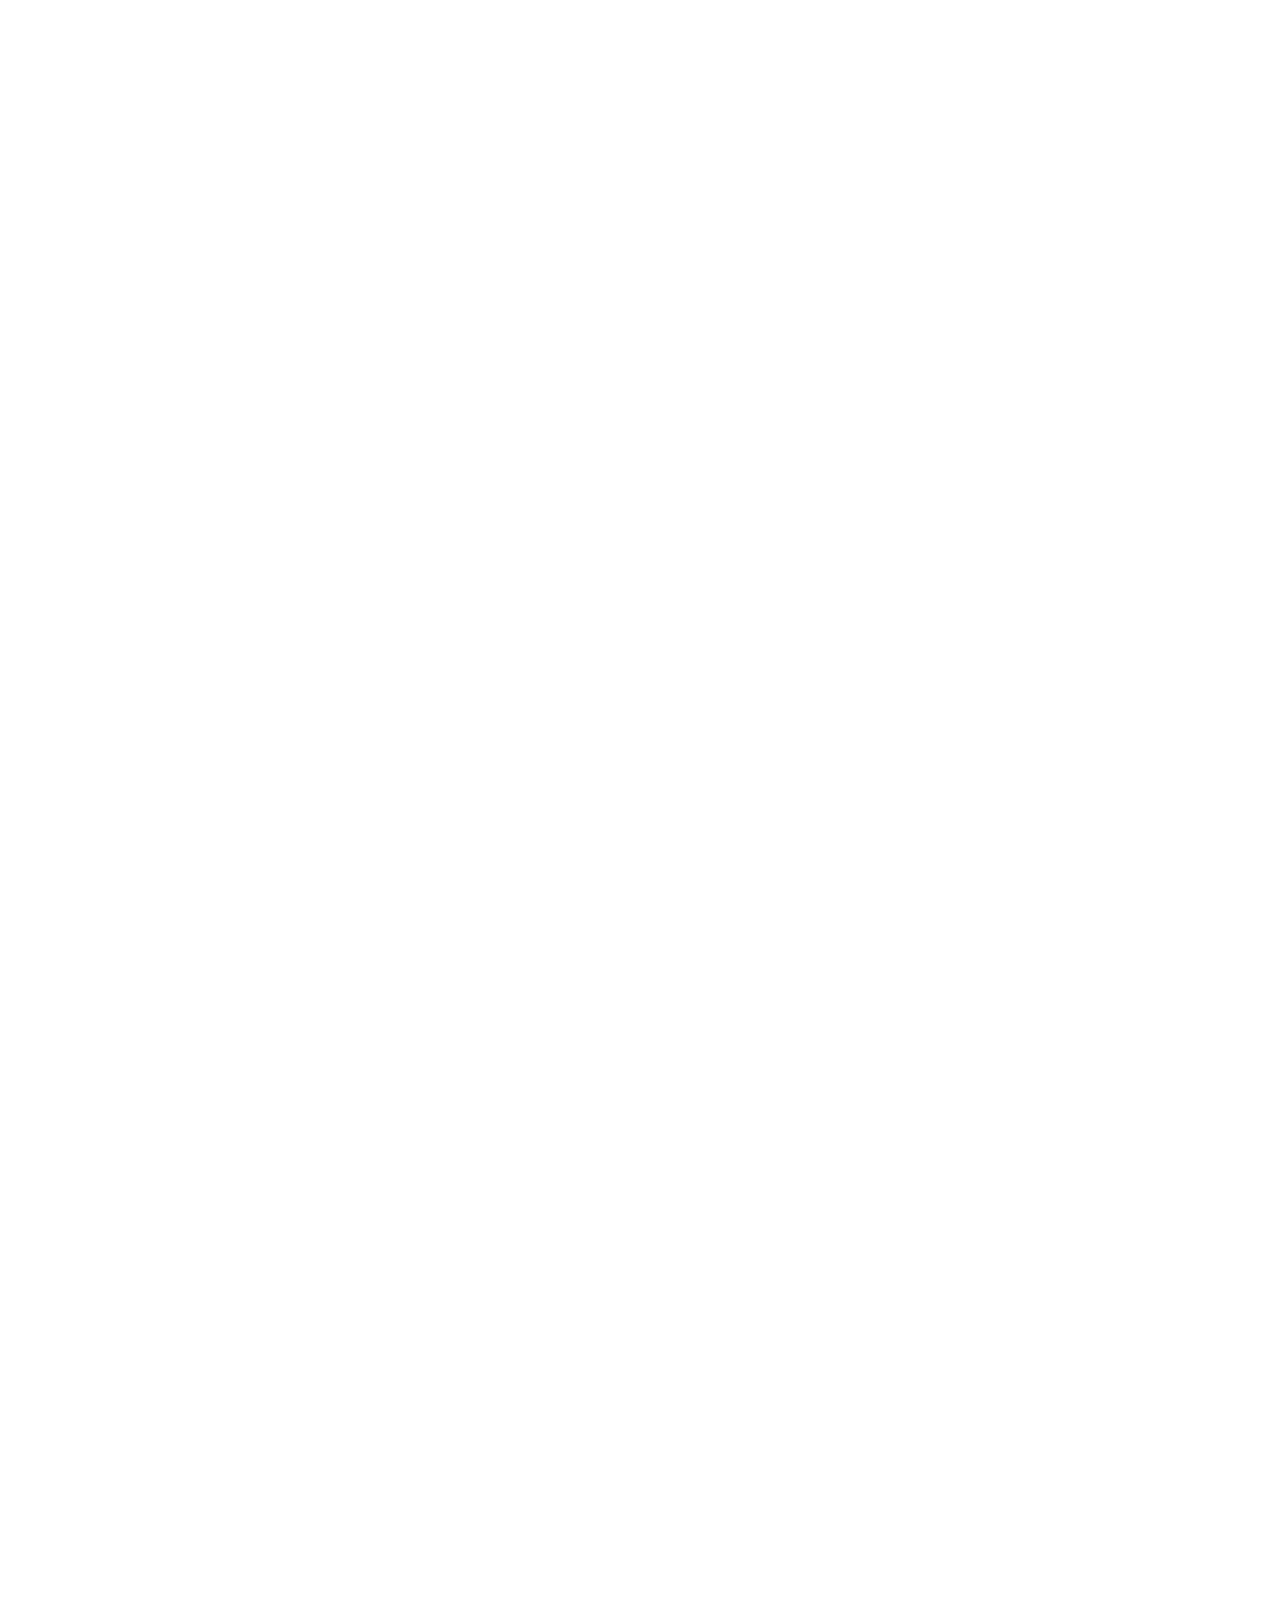
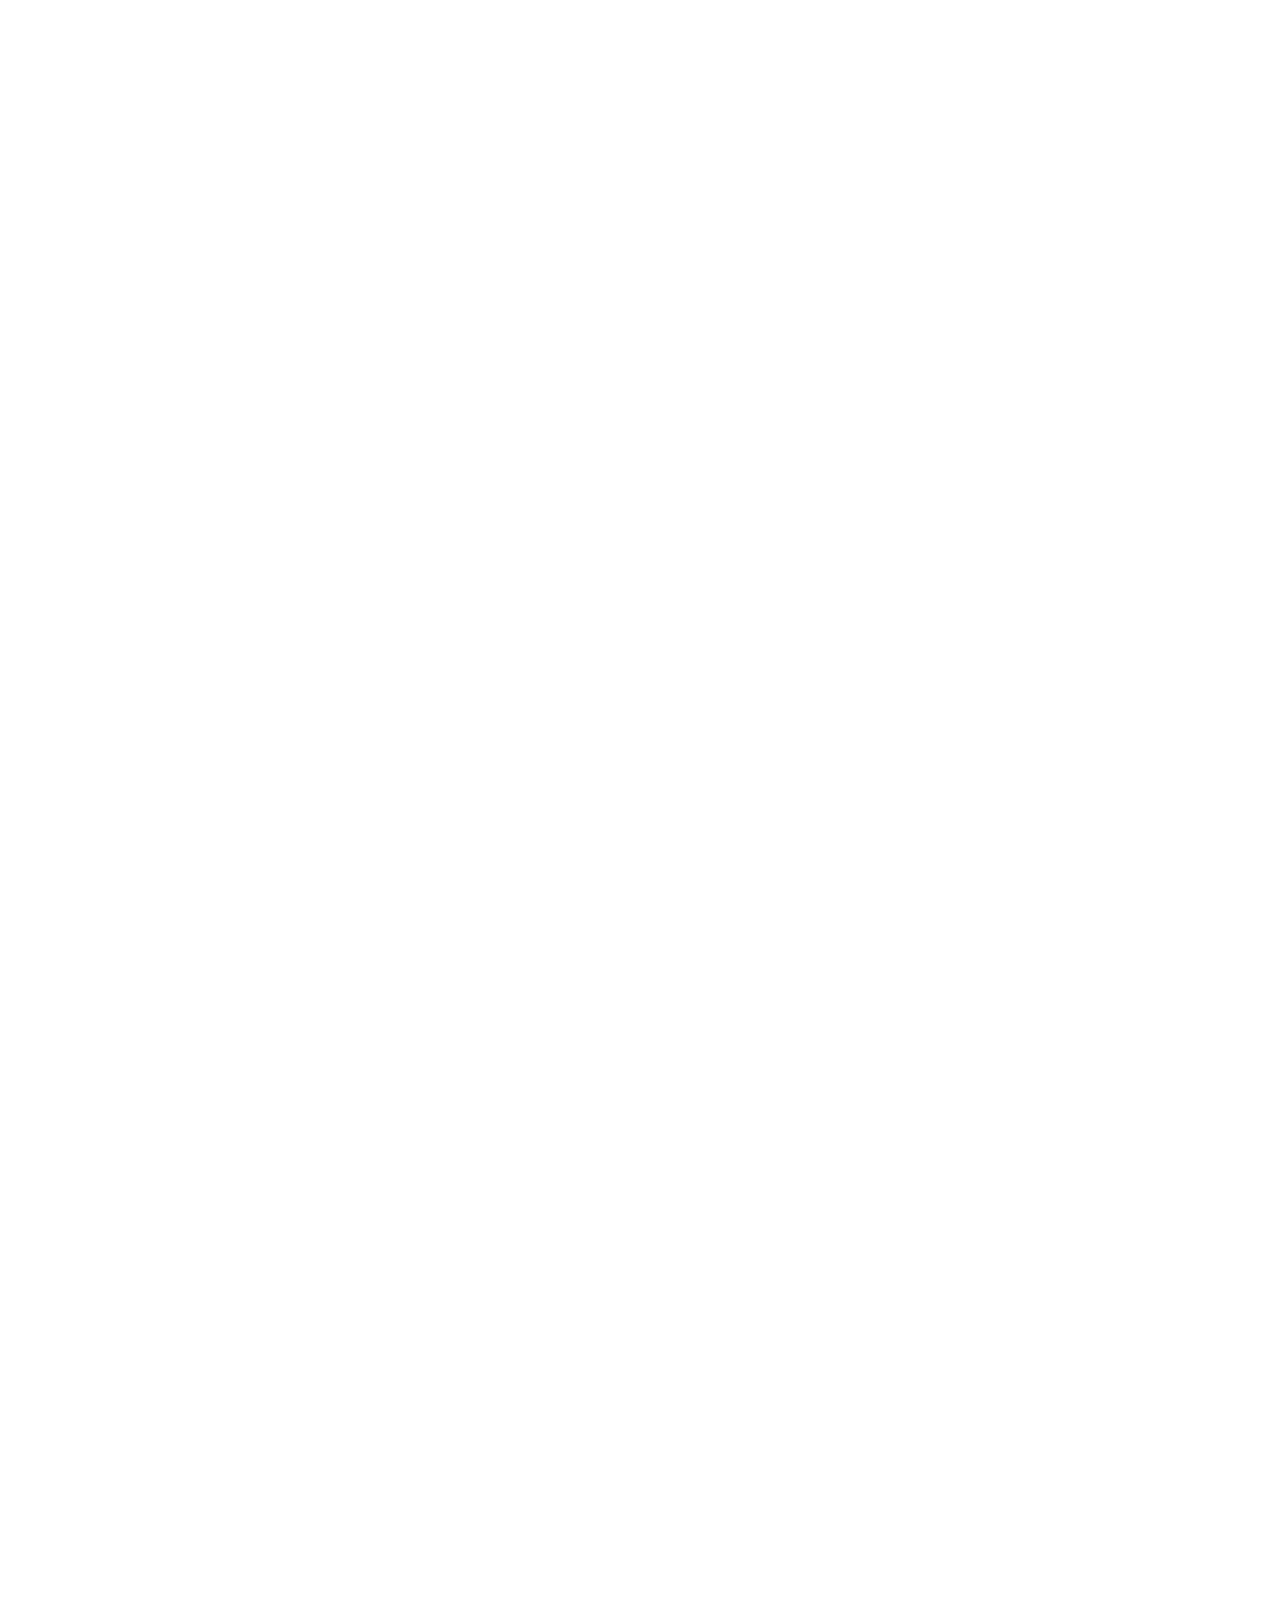
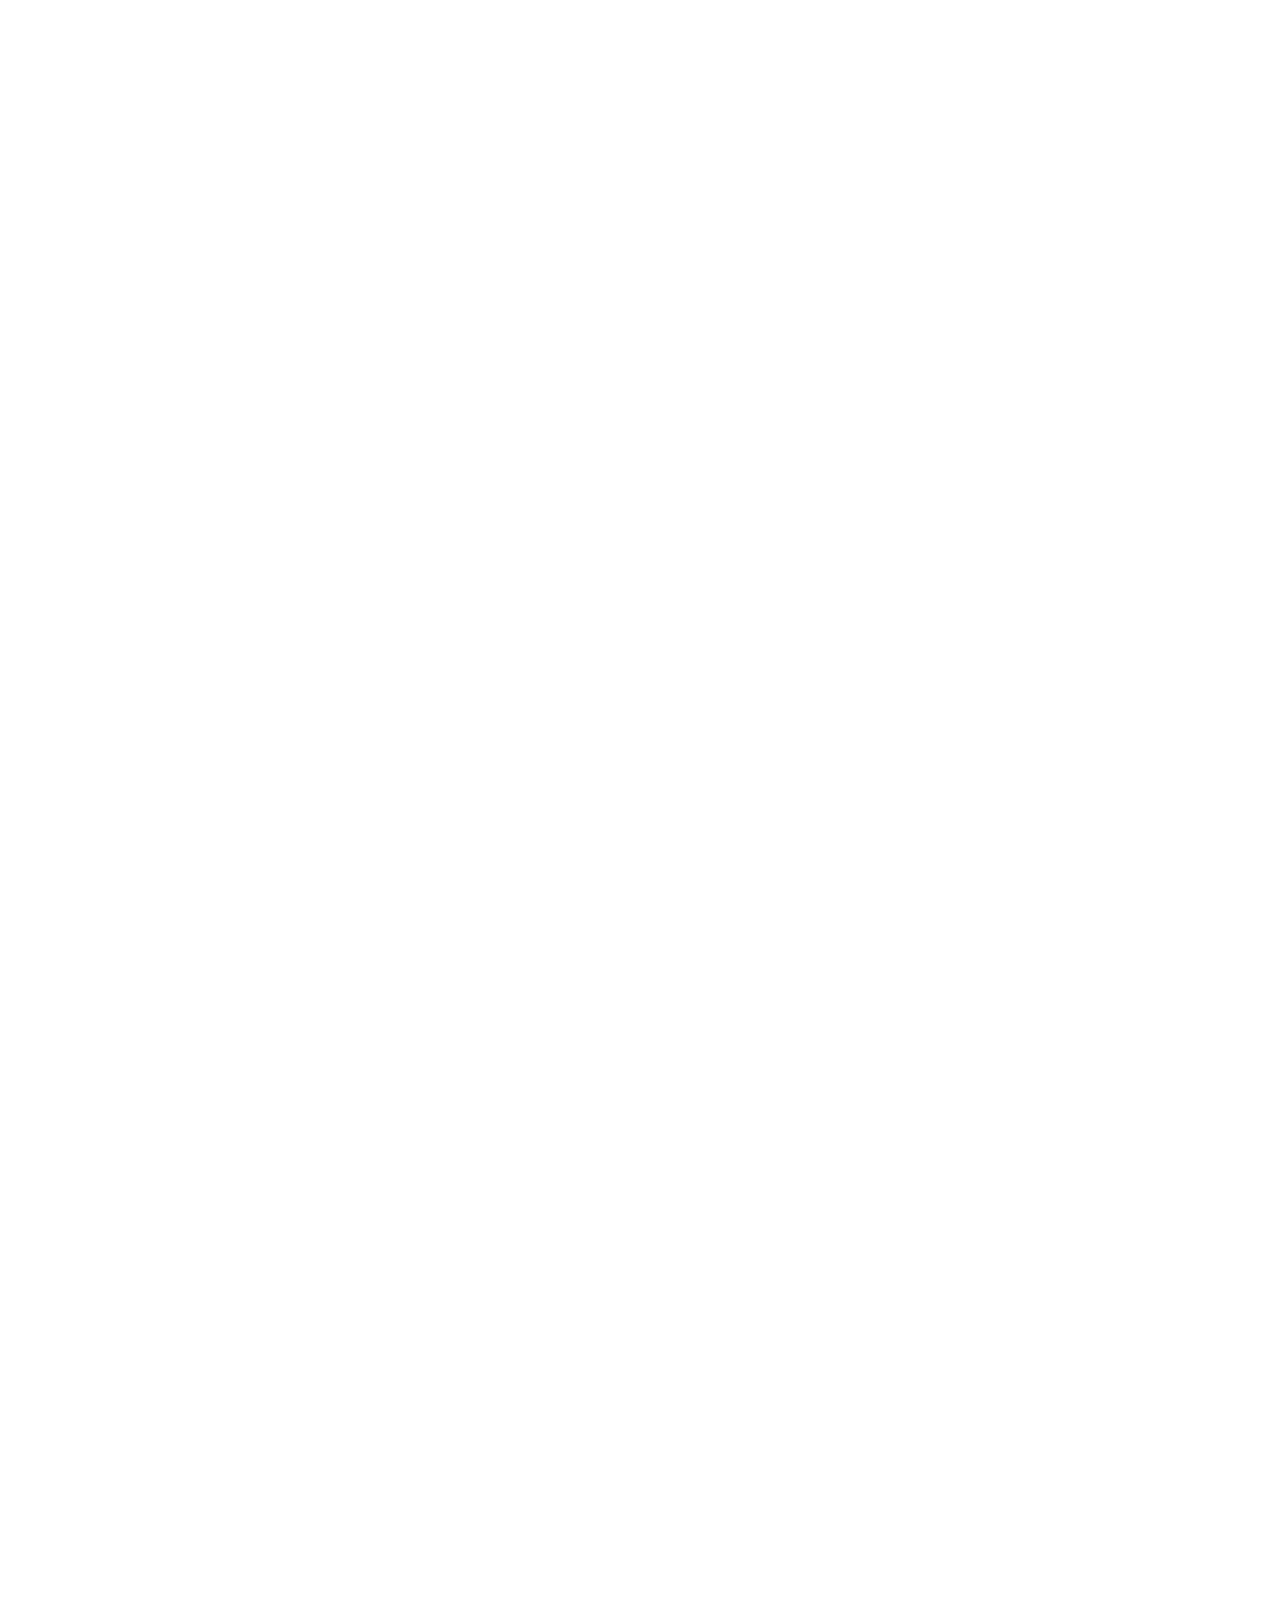
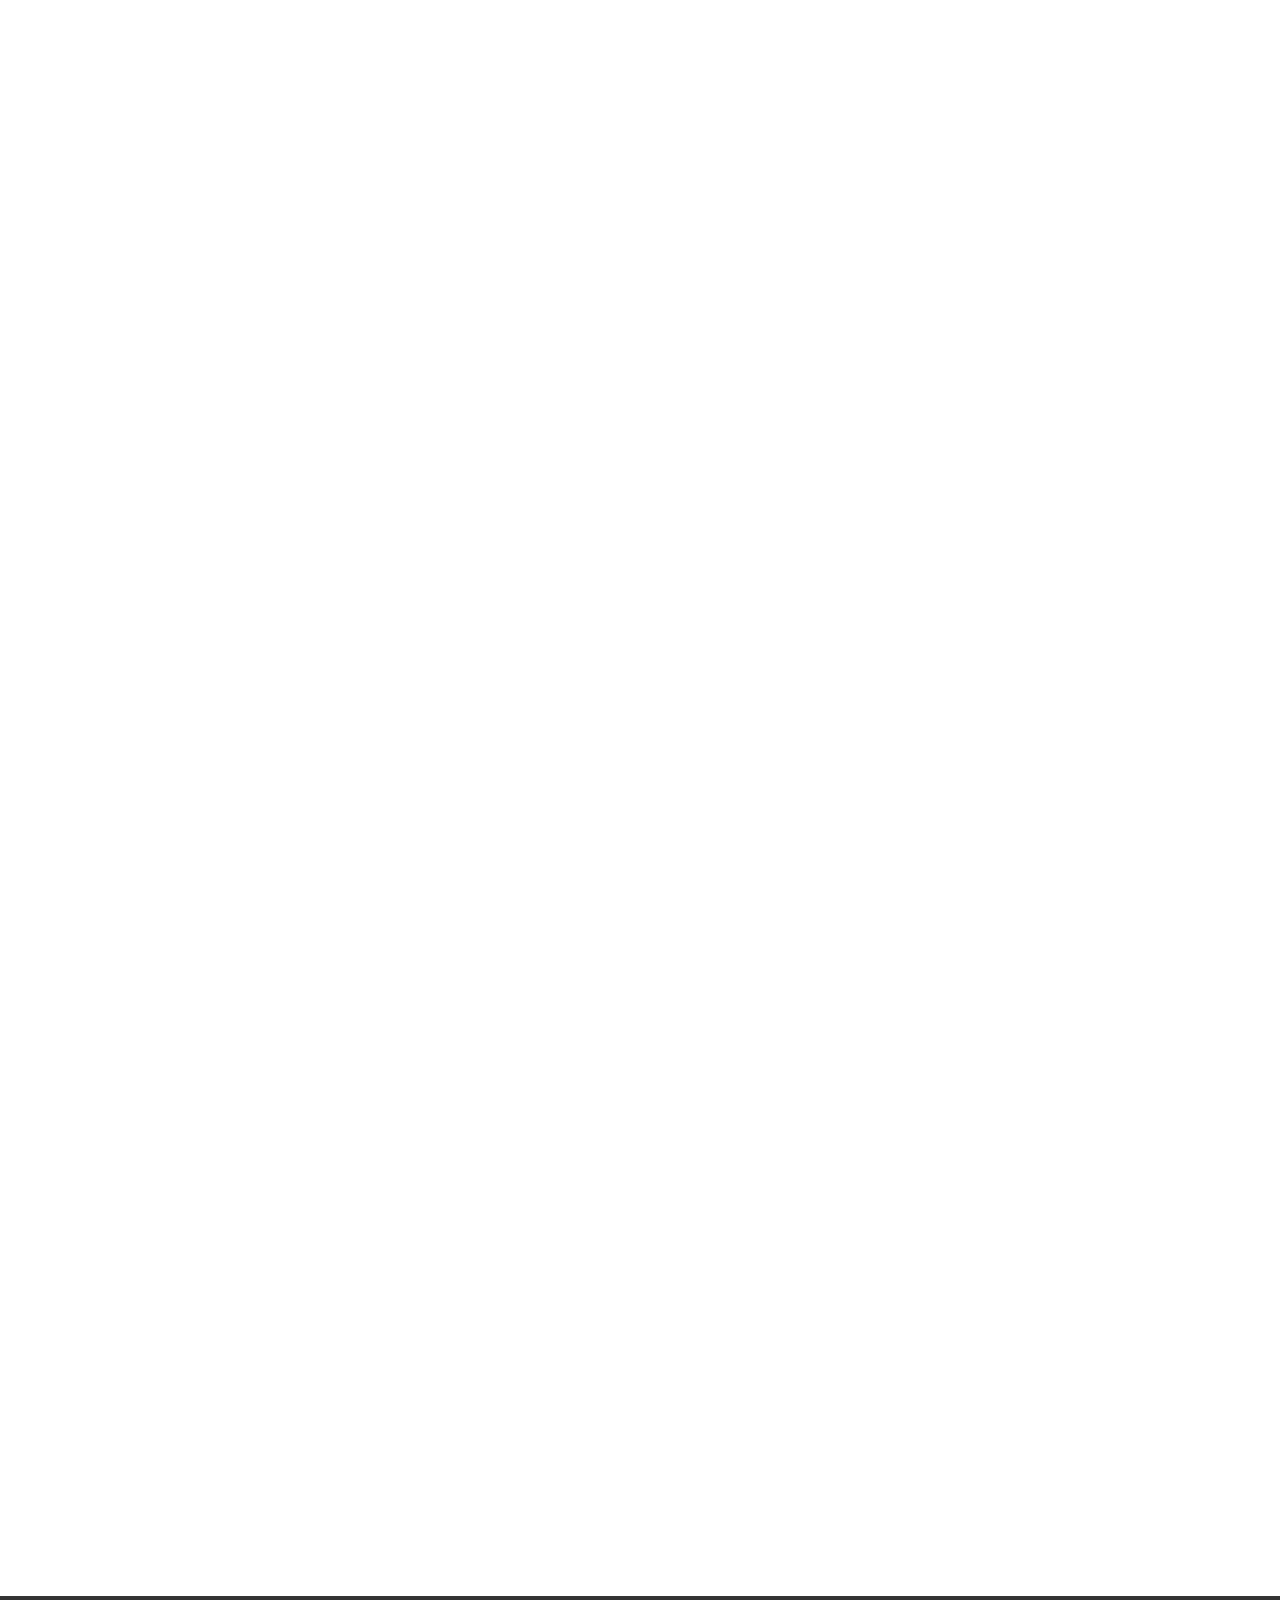
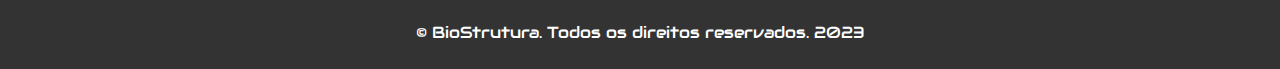
<file: video.html>
<!DOCTYPE html>
<html lang="en">
<head>
    <meta charset="UTF-8">
    <meta name="viewport" content="width=device-width, initial-scale=1.0">
    <title>Site</title>
    <link rel="stylesheet" href="portifolio.css">
    <link rel="stylesheet" href="https://cdn.jsdelivr.net/npm/bootstrap-icons@1.10.5/font/bootstrap-icons.css">
    <link rel="stylesheet" href="https://fonts.googleapis.com/css?family=Audiowide">
    <link href="https://fonts.googleapis.com/css2?family=Exo+2&family=Teko&display=swap" rel="stylesheet">
    <link href="https://fonts.googleapis.com/css2?family=Teko&display=swap" rel="stylesheet">
</head>
<body>
    <div class="Main">
        <nav class="Lateral">
            <div class="container">
                <span class="icon-text">
                    <img src="Pica-pau.png"> BioStrutura
                </span>
                <ul>
                    <li class="Item">
                        <a href="#" onclick="mudarPagina('Index.html')">
                            <span class="txt">Início</span>
                        </a>
                    </li>
                    <li class="Item">
                        <a href="#" onclick="mudarPagina('QuemSomos.html')">
                            <span class="txt">Quem Somos</span>
                        </a>
                    </li>
                    <li class="Item">
                        <a href="#" onclick="mudarPagina('Contatos.html')">
                            <span class="txt">Contatos</span>
                        </a>
                    </li>
                    <li class="Item Ativo">
                        <a href="#">
                            <span class="txt">Portifólio</span>
                        </a>
                    </li>
                </ul>
            </div>
            
            
            
            
            <div class="types">
                <h1 class="Project">Nossos Projetos</h1>
                <h2 class="Stars"> ★  ★  ★  ★  ★</h2>
                <ul class="tipos">
                    <li class="Slide ">
                        <a href="#" onclick="mudarPagina('Portifólio.html')">
                            <span class="txt">IMAGENS</span>
                        </a>
                    </li>
                    <li class="Slide Ativo">
                        <a href="#" onclick="mudarPagina('')">
                            <span class="txt">VÍDEOS</span>
                        </a>
                    </li>
                        </a>
                    </li>
                </ul>
            </div>
            <div class="container">
                <div class="gb1"><img src="7a12cb564cd24df68e133baebd0a49c2 (1).jpg"></div>
                <div class="gb"><img src="Design sem nome (1) (1) (1).png"></div>
                <div class="gb"><img src="165453229_2024244167722745_3945481190791502558_n (1) (1).jpg"></div>
                <div class="gb"></div>
                <div class="gb"></div>
                <div class="gb"></div>
                <div class="gb"></div>
                <div class="gb"></div>
                <div class="gb"></div>
            </div>
        </nav>

        <script src="menu.js"></script> 
    </div>
    <footer>
        <p>&copy; BioStrutura. Todos os direitos reservados. 2023</p>
    </footer>
</body>
</html>
</file>
<file: index.css>
*{
    font-family: "AudioWide", sans-serif;
}

.container {
    display: flex;
    align-items: center;
    justify-content: space-between;
    margin-left: 0px;
}

ul {
    list-style: none;
    margin: 0;
    padding: 0;
    display: flex;
    margin-top: 15px;
    margin-right: 180px;
}

li {
    margin: 10px;
    font-size: 20px;
    color: rgb(0, 0, 0);
}

a {
    text-decoration: none;
    color: rgb(0, 0, 0);
}

.Icone {
    font-size: 50px;
    margin-left: 10px;
}

body {
    height: 800vh;
    margin: 0;
    padding: 0;
}
ul li.Ativo .txt{
    color: rgb(112, 201, 124);
}

.icon-text {
    display: flex;
    align-items: center; /* Isso centraliza verticalmente o conteúdo do span */
    font-size: 25px; /* Tamanho do texto */
    margin-top:15px;
    margin-left: 220px;
    color: rgb(107, 182, 113);
}

/* Opcional: Estilize a imagem */
.icon-text img {
    width: 40px; /* Largura da imagem */
    height: auto; /* Altura automática, mantendo a proporção original */
    margin-right: 10px; /* Espaço entre a imagem e o texto */
}


footer {
    background-color: #333;
    color: #fff;
    text-align: center;
    padding: 10px;
    margin-left: 0px;
    margin-top: 799vh;
}

ul li a .txt:hover{
    color: white;
    background-color: rgb(107, 182, 113);
    padding: 5px;
    border-radius: 15px 15px 15px 15px;
    
}
.inicio{
    position: absolute;
    top: 42%;
    left: 35%;
    z-index: 1;
    margin-top: 10px;
    text-align: center;
    font-family: "Mohave",arial;
    font-size: 90px;
    color: rgb(132, 194, 132);

    
}
#down{
    position: absolute;
    top: 45%;
    left: 30%;
    z-index: 1;
    margin-top: 120px;
    color: white;
    font-family: "Josefin Sans",arial;
    align-items: center;

}
</file>
<file: Contatos.css>
*{
    font-family: "AudioWide", sans-serif;
}

.container {
    display: flex;
    align-items: center;
    justify-content: space-between;
}

nav ul {

    list-style: none;
    margin: 0;
    padding: 0;
    display: flex;
    margin-top: 15px;
    margin-right: 180px;
}

li {
    margin: 10px;
    font-size: 20px;
    color: rgb(0, 0, 0);
}

a {
    text-decoration: none;
    color: rgb(0, 0, 0);
}

.Icone {
    font-size: 50px;
    margin-left: 10px;
}

body {
    height: 1vh;
    background-color: rgb(255, 255, 255);
    margin: 0;
    padding: 0;
}
ul li.Ativo .txt{
    color: rgb(112, 201, 124);
}

.icon-text {
    display: flex;
    align-items: center; /* Isso centraliza verticalmente o conteúdo do span */
    font-size: 25px; /* Tamanho do texto */
    margin-top:15px;
    margin-left: 220px;
    color: rgb(107, 182, 113);
}

/* Opcional: Estilize a imagem */
.icon-text img {
    width: 40px; /* Largura da imagem */
    height: auto; /* Altura automática, mantendo a proporção original */
    margin-right: 10px; /* Espaço entre a imagem e o texto */
    
}


footer {
    background-color: #333;
    color: #fff;
    text-align: center;
    padding: 10px;
    margin-left: 0px;
    margin-top: 10vh;
}

ul li a .txt:hover{
    color: white;
    background-color: rgb(107, 182, 113);
    padding: 5px;
    border-radius: 15px 15px 15px 15px;
    
}

.canvas {
    background-color: #776447;
    top: 0;
    margin-top: 50px;
    margin-left: 479px;
    top: 0;
}


.background-right {
    position:absolute;
    width: 380px;
    height: 470px;
    margin-left: 969px;
    margin-top: 200px;
    background-color: #222222; /* Cor para a parte direita */
    z-index: 0; /* Ajuste o índice Z conforme necessário */
    
}
.container {
    position: relative;
    z-index: 1;
}
.inf{
    color: rgb(255, 255, 255);
    font-family:"Acme", sans-serif;
    margin-top: 50px;
    z-index: 1;
    margin-left: 50px;
    font-size: 25px;
    margin-bottom: 60px;
}

.ima{
    color: white;
    cursor: default;
    margin-left: 0px;
    margin-top: 60px;
}
.ops{
    color: white;
    cursor: default;
    font-size: 20px;
    font-family: "Acme",sans-serif;
}

ul li a .try:hover{
    cursor:default;
    .ops{
        color:rgb(255, 255, 255);
    }
    .img{
        color: rgb(255, 255, 255);
    }
}

.pm{
    display: block;
}
.pm li{
    margin-bottom: 50px;
    text-decoration: none;
    list-style: none;
}

form label,
form input,
form textarea {
    display: block;
    margin-bottom: 15px;
    width: 100%;
}

form input,
form textarea {
    padding: 10px;
    border: 2px solid #527a52;
    border-radius: 15px;
    width: 100%;
    position: static;
}

form button {
    background-color: #333;
    color: #fff;
    padding: 10px 20px;
    border: none;
    border-radius: 5px;
    cursor: pointer;
}

form button:hover {
    background-color: #444;
}
.content {
    display: flex; /* Exibe os elementos lado a lado */
    align-items: flex-start; /* Alinha os elementos verticalmente ao topo */
    justify-content: space-between; /* Cria espaço entre os elementos */
    padding: 20px;
    max-width: 800px; /* Define uma largura máxima para o container */

}
.form {
    margin-top: 200px;
    width: 60%; /* Define a largura do formulário */
    margin-left: 250px;
}
.tet{
    white-space: nowrap; /* Evita que o texto quebre em várias linhas */
    overflow: hidden; /* Oculta qualquer conteúdo excedente que não caiba na largura */
    text-overflow: ellipsis;
}

.thanks{
    font-size: 15px;
}
</file>
<file: portifolio.css>
*{
    font-family: "AudioWide", sans-serif;
}

.container {
    display: flex;
    align-items: center;
    justify-content: space-between;
}

ul {
    list-style: none;
    margin: 0;
    padding: 0;
    display: flex;
    margin-top: 15px;
    margin-right: 180px;
}

li {
    margin: 10px;
    font-size: 20px;
    color: rgb(0, 0, 0);
}

a {
    text-decoration: none;
    color: rgb(0, 0, 0);
}

.Icone {
    font-size: 50px;
    margin-left: 10px;
}

body {
    height: 800vh;
    margin: 0;
    padding: 0;
}
ul li.Ativo .txt{
    color: rgb(112, 201, 124);
}


.icon-text {
    display: flex;
    align-items: center; /* Isso centraliza verticalmente o conteúdo do span */
    font-size: 30px; /* Tamanho do texto */
    margin-top:15px;
    margin-left: 220px;
    color: rgb(107, 182, 113);
}

/* Opcional: Estilize a imagem */
.icon-text img {
    width: 40px; /* Largura da imagem */
    height: auto; /* Altura automática, mantendo a proporção original */
    margin-right: 10px; /* Espaço entre a imagem e o texto */
    
}


footer {
    background-color: #333;
    color: #fff;
    text-align: center;
    padding: 10px;
    margin-left: 0px;
    margin-top: 799vh;
}

.types ul li a .txt:hover{
    color: rgb(0, 0, 0);
    text-decoration: underline;
    text-decoration-color: #805f39;
    text-decoration-thickness: 8px;
    text-underline-offset: 10px;
}

.Project{
    text-align:center;
    margin-top: 150px;
    font-family:"Teko",Arial ;
    font-size: 40px;
    margin-bottom: 0px;
}
.Stars{
    text-align: center;
    color: rgb(241, 212, 83);
    margin-top: 0px;
}

.types .tipos {
    justify-content: center; /* Centraliza horizontalmente os itens */
    margin-left:175px;
    margin-top: 100px;
}
.gb {
    width: 236px;
    height: 236px;
    margin-left: 50px;
    margin-top: 100px;
}
.gb1{
    width: 236px;
    height: 236px;
    margin-left: 275px;
    margin-top: 100px;
}
</file>
